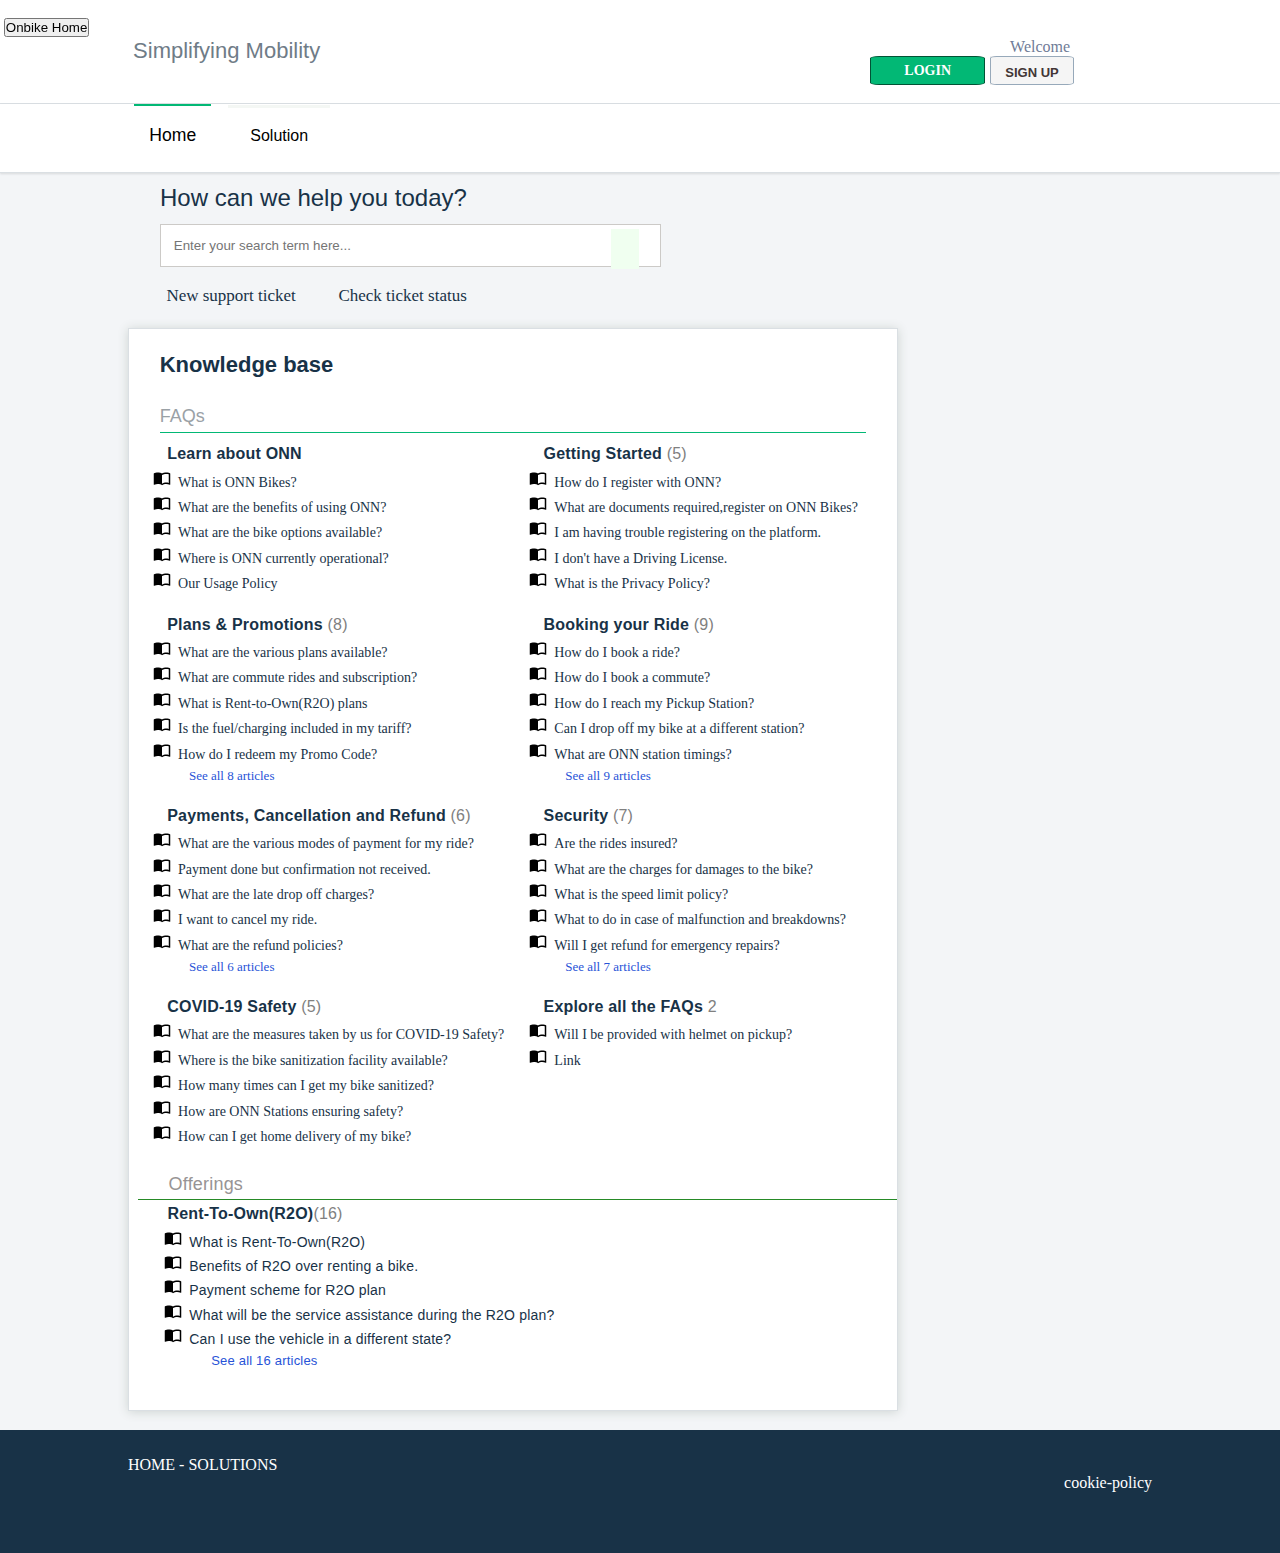
<file: FAQ/index.html>
<!DOCTYPE html>
<html lang="en">
<head>
    <meta charset="UTF-8">
    <meta http-equiv="X-UA-Compatible" content="IE=edge">
    <meta name="viewport" content="width=device-width, initial-scale=1.0">
    <title>Support : Simplifying Mobility</title>
	<link rel="stylesheet" href="https://use.fontawesome.com/releases/v5.15.3/css/all.css" integrity="sha384-SZXxX4whJ79/gErwcOYf+zWLeJdY/qpuqC4cAa9rOGUstPomtqpuNWT9wdPEn2fk" crossorigin="anonymous">
    
	<link rel="stylesheet" href="style.css">

</head>
<body>
    


    <div id="main">       <!-- main body start -->
           

            <div id="top">             <!-- heaqding  -->
                <div id="topbox1">                      
                    <p>Simplifying Mobility</p> 
                </div>


                <div id="topbox2">         <!-- heaDING Box2 -->
                   
                    <p id="abc98">Welcome</p>
					
					<div id="juggad1">

						<div id="login-btn"> <p>LOGIN</p></div>
						<button id="dummy"></button>
						<div id="login-btn2"> <p>SIGN UP</p></div>

					</div>
					
                   

                </div>

				
            </div>

			


			

			 <div id="voldermart">
				<button id="abc1">Home</button>
				<button id="abc2">Solution</button>
			</div>

            <div id="top2">      <!-- 2nd head part -->
                
                    <div id="onetop2">
                        <p>How can we help you today?</p>
                    </div>

                    <div id="2top2">
                        	
		                <input placeholder="Enter your search term here..." type="text"data-max-matches="10" ><i id="search" class="fas fa-search"></i>

                    </div>


                    <div id="3top2">

							<i id="nnd_line_1st" class="fas fa-plus-square"></i>
                            <a href="./addTicket.html" class="rnd" title="New support ticket">
                               New support ticket 
                            </a>
                      
							<i id="nnd_line_2nd" class="fas fa-share-alt-square"></i>
                            <a href="./showticket.html" class="rnd" title="Check ticket status">
                               Check ticket status
                            </a>
                      

                    </div>

            </div>
			<div id="power-off">
					<button id="power-off132254"> <i class="fas fa-arrow-circle-left"></i>Onbike Home</button>
				</div>

            <div id="stem">    <!-- 3  stem after 2nd top  -->

				
              
                <div id="stem-top">  
        
                    <div>
                        <h2 id="heading-k">Knowledge base</h2>
                    </div>

                    <div>
                        <h3 id="heading-k2" class="heading">FAQs</h3>

                    </div>

                    <div id="stem-box">    <!-- BIG-lists -->

                        <div id="stem-box-1">     <!-- BIG-lists-1-->
   
						<div>
							<a href="" class="sub-head" title="Learn about ONN " > <p >Learn about ONN</p></a>
						</div>

						<ul>
                            <li>
				                <div>
					                <a href="./solution.html" id="q1">What is ONN Bikes?</a>
				                </div>
			                </li>

			                <li>
				                <div>
					                <a href="./solution.html" id="q2">What are the benefits of using ONN?</a>
				                </div>
			                </li>

			                <li>
				                <div>
					                <a href="./solution.html" id="q3">What are the bike options available?</a>
				                </div>
			                </li>

			                <li>
				                <div>
					                <a href="./solution.html" id="q4">Where is ONN currently operational?</a>
				                </div>
			                </li>

			                <li>
				                <div>
					                <a href="./solution.html" id="q5">Our Usage Policy</a>
				                </div>
			                </li>
                        </ul>

                        </div>


                        <div id="stem-box-2">     <!-- BIG-lists-2-->
                        

						<div>
							<a href="" class="sub-head"  title="Getting Started "> Getting Started <span>(5)</span></a>
						</div>

						<ul>
                            <li>
				                <div>
					                <a href="./solution.html"  id="q6">How do I register with ONN?</a>
				                </div>
			                </li>

			                <li>
				                <div>
					                <a href="./solution.html"  id="q7" >What are documents required,register on ONN Bikes?</a>
				                </div>
			                </li>

			                <li>
				                <div>
					                <a href="./solution.html" id="q8" >I am having trouble registering on the platform.</a>
				                </div>
			                </li>

			                <li>
				                <div>
					                <a href="./solution.html" id="q9">I don&#x27;t have a Driving License.</a>
				                </div>
			                </li>

			                <li>
				                <div>
					                <a href="./solution.html"  id="q10">What is the Privacy Policy?</a>
				                </div>
			                </li>
                        </ul>
					

                        </div>


                        <div id="stem-box-3">   <!-- BIG-lists-3-->
                            
                            <div>
							    <a href="" class="sub-head"  title="Plans &amp; Promotions"> Plans &amp; Promotions <span>(8)</span></a>
						    </div>

						    <ul>
                                <li>
				                    <div>
					                    <a href="./solution.html" id="q11" >What are the various plans available?</a>
				                    </div>
			                    </li>

			                    <li>
				                    <div>
					                    <a href="./solution.html" id="q12">What are commute rides and subscription?</a>
				                    </div>
			                    </li>

			                    <li>
				                    <div>
					                    <a href="./solution.html" id="q13">What is Rent-to-Own(R2O) plans</a>
				                    </div>
			                    </li>

			                    <li>
				                    <div>
					                    <a href="./solution.html" id="q14">Is the fuel/charging included in my tariff?</a>
				                    </div>
			                    </li>

			                    <li>
				                    <div>
					                    <a href="./solution.html" id="q15">How do I redeem my Promo Code?</a>
				                    </div>
			                    </li>

                            </ul>
                            <a href="" class="extra-feat">See all 8 articles</a>
					

                        </div>


                        <div id="stem-box-4">         <!--  ............... BIG-lists-4-->


						<div>
							<a href="" class="sub-head"  title="Booking your Ride"> Booking your Ride <span>(9)</span></a>
						</div>

						<ul>
                            <li>
				                <div>
					                <a href="./solution.html"  id="q16">How do I book a ride?</a>
				                </div>
			                </li>

			                <li>
				                <div>
					                <a href="./solution.html" id="q17" >How do I book a commute?</a>
				                </div>
			                </li>

			                <li>
				                <div>
					                <a href="./solution.html" id="q18">How do I reach my Pickup Station?</a>
				                </div>
			                </li>

			                <li>
				                <div>
					                <a href="./solution.html" id="q19">Can I drop off my bike at a different station?</a>
				                </div>
			                </li>

			                <li>
				                <div>
					                <a href="./solution.html" id="q20">What are ONN station timings?</a>
				                </div>
			                </li>

                        </ul>
                        
                        <a href="" class="extra-feat">See all 9 articles</a> 


                        </div>

                    
                        <div id="stem-box-5">    <!--  ............... BIG-lists-5-->

						<div>
							<a href="" class="sub-head" title="Payments, Cancellation and Refund"> Payments, Cancellation and Refund <span >(6)</span></a>
						</div>

						<ul>
                            <li>
				                <div>
					                <a href="./solution.html" id="q21">What are the various modes of payment for my ride?</a>
				                </div>
			                </li>

			                <li>
				                <div>
					                <a href="./solution.html" id="q22">Payment done but confirmation not received.</a>
				                </div>
			                </li>

			                <li>
				                <div>
					                <a href="./solution.html" id="q23">What are the late drop off charges?</a>
				                </div>
			                </li>

			                <li>
				                <div>
					                <a href="./solution.html" id="q24">I want to cancel my ride.</a>
				                </div>
			                </li>

			                <li>
				                <div>
					                <a href="./solution.html" id="q25">What are the refund policies?</a>
				                </div>
			                </li>
                        </ul>
                        <a href="" class="extra-feat">See all 6 articles</a>


                        </div>


                        <div id="stem-box-6">     <!--  ............... BIG-lists-6-->

                          <div>
							<a href="" class="sub-head" title="Security"> Security <span>(7)</span></a>
						  </div>

						<ul>
                            <li>
				                <div>
					                <a href="./solution.html" id="q26">Are the rides insured?</a>
				                </div>
			                </li>

			                <li>
				                <div>
					                <a href="./solution.html" id="q27">What are the charges for damages to the bike?</a>
				                </div>
			                </li>

			                <li>
				                <div>
					                <a href="./solution.html" id="q28">What is the speed limit policy?</a>
				                </div>
			                </li>

			                <li>
				                <div>
					                <a href="./solution.html" id="q29">What to do in case of malfunction and breakdowns?</a>
				                </div>
			                </li>

			                <li>
				                <div>
					                <a href="./solution.html" id="q30">Will I get refund for emergency repairs?</a>
				                </div>
			                </li>
                            
                        </ul>

                        <a href="" class="extra-feat">See all 7 articles</a>
					
                        </div>


                        <div id="stem-box-7">      <!--  ............... BIG-lists-7-->


						<div>
							<a href="" class="sub-head" title="COVID-19 Safety"> COVID-19 Safety <span>(5)</span></a>
						</div>

						<ul>

                            <li>
				                <div>
					                <a href="./solution.html" id="q31">What are the measures taken by us for COVID-19 Safety?</a>
				                </div>
			                </li>

			                <li>
				                <div>
					                <a href="./solution.html" id="q32">Where is the bike sanitization facility available?</a>
				                </div>
			                </li>

			                <li>
				                <div>
					                <a href="./solution.html"id="q33">How many times can I get my bike sanitized?</a>
				                </div>
			                </li>

			                <li>
				                <div>
					                <a href="./solution.html" id="q34">How are ONN Stations ensuring safety?</a>
				                </div>
			                </li>

			                <li>
				                <div>
					                <a href="./solution.html" id="q35">How can I get home delivery of my bike?</a>
				                </div>
			                </li>

                        </ul>

                        </div>


                        <div id="stem-box-8">   <!--  ............... BIG-lists-8-->

						<div>
							<a href="" class="sub-head" title="Explore all the FAQs"> Explore all the FAQs <span>2</span></a>
						</div>

						<ul>

                            <li>
				                <div>
					                <a href="./solution.html" id="q36">Will I be provided with helmet on pickup?</a>
				                </div>
			                </li>

			                <li>
				                <div>
					                <a href="./solution.html" id="q37" >Link</a>
				                </div>
			                </li>
                    </ul>
					

                        </div>

                            <!--.............end of 8_blocks.................-->
                    </div>

                </div>

                <div id="stem-bottom">    

                    <h3 id="heading-k22" ><a href="" id="heading-k223">Offerings</a></h3>

                    <div>

                     
						<div>
							<a href="" class="sub-head" id="lct" title="Rent-To-Own(R2O)">Rent-To-Own(R2O)<span >(16)</span></a>
						</div>

						<ul>
                            <li>
				                <div>
					                <a href="./solution.html" id="q38">What is Rent-To-Own(R2O)</a>
				                </div>
			                </li>

			                <li>
				                <div>
					                <a href="./solution.html" id="q39">Benefits of R2O over renting a bike.</a>
				                </div>
			                </li>

			                <li>
				                <div>
					                <a href="./solution.html" id="q40">Payment scheme for R2O plan</a>
				                </div>
			                </li>

			                <li>
				                <div>
					                <a href="./solution.html" id="q41">What will be the service assistance during the R2O plan?</a>
				                </div>
			                </li>

			                <li>
				                <div>
					                <a href="./solution.html" id="q42">Can I use the vehicle in a different state?</a>
				                </div>
			                </li>

                        </ul>
                        <a href="" class="extra-feat">See all 16 articles</a>
				

                    </div>


                </div>

            </div>



            <div id="root">   
                
                
                <p>HOME - SOLUTIONS</p>
				
				

				<div id="overlay" onclick="off()">
  							<div id="text">
								  <div id="white-board">
<pre>	
<h2>Why we love Cookies</h2>
<hr>
<p>
   We use cookies to try and give you a better experience in 
   Freshdesk.</p>
<p>
   You can learn more about what kind of cookies we use, why, 
   and how from our Privacy Policy. If you hate cookies, or are 
   just on a diet, you can disable them altogether too. Just note 
   that the Freshdesk service is pretty big on some cookies (we love 
   the choco-chip ones), and some portions of Freshdesk may not work properly 
   if you disable cookies.
</p> 
<p>
   We’ll also assume you agree to the way we use cookies and are ok with it 
   as described in our Privacy Policy, unless you choose to disable them 
   altogether through your browser.
</p></pre>
								  </div>
							  </div>
				</div>

				<div>
  					<p id="end" onclick="on()">cookie-policy</p>
				</div>
				
                
            </div>


            <!-- main body end -->
    </div>




</body>
</html>




<script src="app.js"></script>
</file>
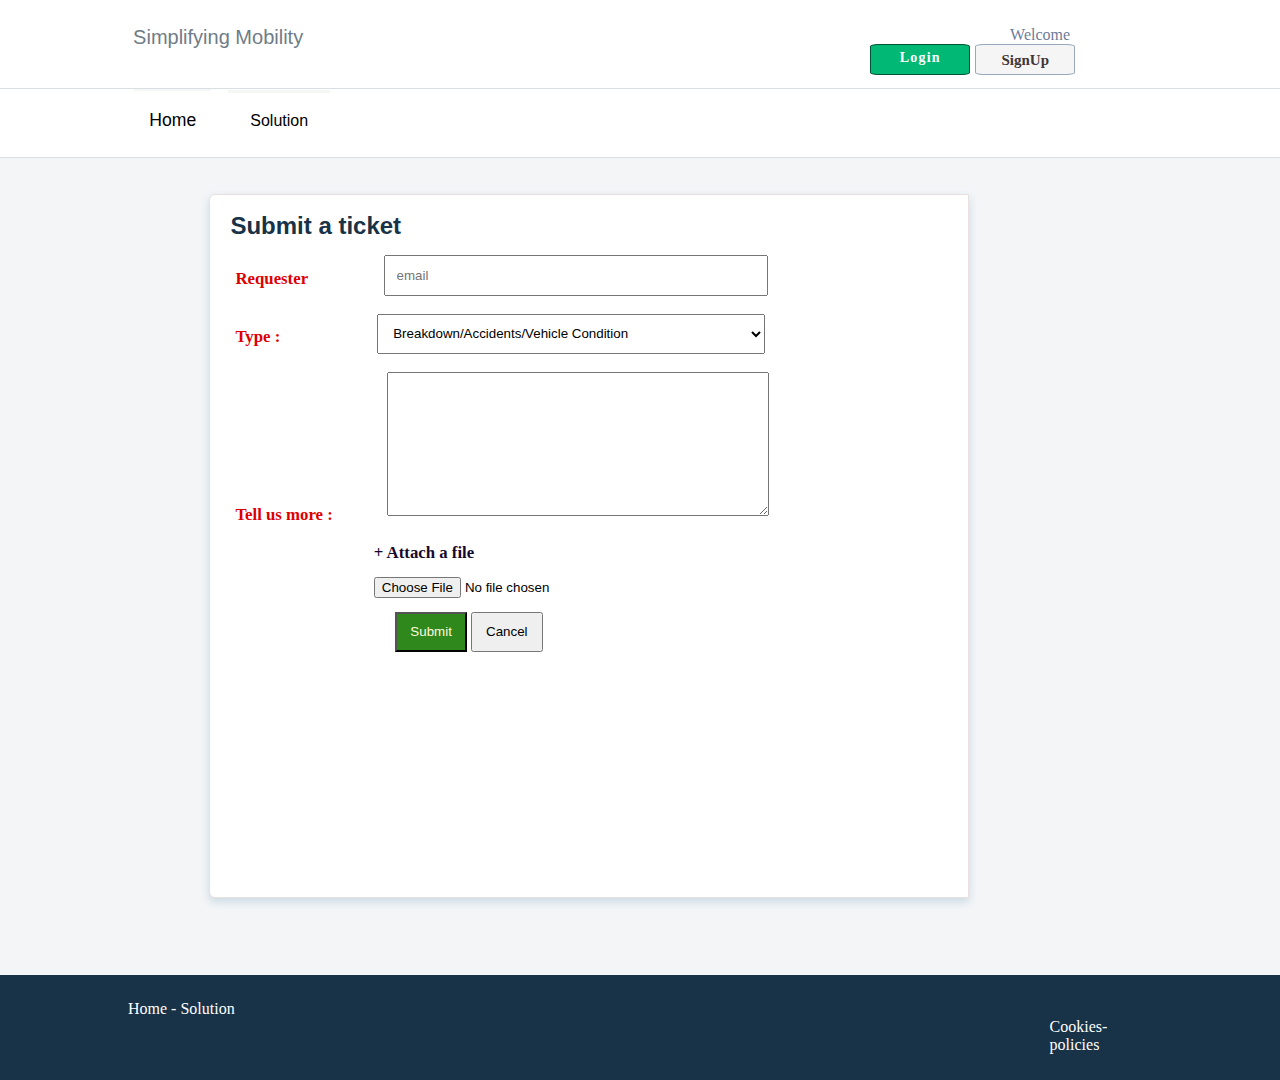
<file: FAQ/addTicket.html>
<!DOCTYPE html>
<html lang="en">
<head>
    <meta charset="UTF-8">
    <meta http-equiv="X-UA-Compatible" content="IE=edge">
    <meta name="viewport" content="width=device-width, initial-scale=1.0">
    <title>Solution</title>
	<link rel="stylesheet" href="https://use.fontawesome.com/releases/v5.15.3/css/all.css" integrity="sha384-SZXxX4whJ79/gErwcOYf+zWLeJdY/qpuqC4cAa9rOGUstPomtqpuNWT9wdPEn2fk" crossorigin="anonymous">
    
    <style>
/* css*/

* {
    margin: 0%;
    padding: 0%;
}



body {
    overflow-x: hidden;
    background-color: rgb(243, 245, 247);
}

#main {
    /*        <!-- main body start  */
    width: 100vw;
    height: 120vh;
    margin: 0%;
    background-color: rgb(243, 245, 247);
    padding: 0%;
    display: flex;
    flex-direction: column;
}

    #top
    {
    width: 100%;

    padding-bottom: 1%;
    padding-top: 2%;
    background-color: white;
    color: rgb(111, 124, 151);


    display: flex;
    flex-flow: row wrap;
    border-bottom: 1px solid #DADFE3;
}





#topbox1 {
    width: 53%;
    margin-left: 6%;
    margin-right: 12%;
    font-family: Poppins, Helvetica, sans-serif;
    color: rgb(111, 124, 135);
    color: #6f7c87;
    font-size: 20px;
    margin-bottom: 2%;
    font-weight: lighter;
    width: 40% !important;
}

#topbox1>p {
    width: 100% !important;
    margin-left: 11%;
}

#topbox2 {
    width: 40%;
    
    margin-left: -14%;
    height: 100%;
    display: flex;
    flex-direction: column;
}

#abc98 {
    text-align: end;
    padding: 0%;
    padding-right: 1%;

}

a {
    font-size: 14px;
    color: #183247;
    line-height: 1.6;
    font-weight: normal;
    text-decoration: none;
}

#voldermart {
    clear: both;
    height: 7%;
    background-color: white;

    border-bottom: 1px solid #DADFE3;
}


#abc1 {
    background-color: white;
    width: 6%;
    margin-left: 10.5%;
    margin-bottom: 2%;
    padding-top: 1.5%;
    font-size: 110%;
    border: 0px;
    border-top: 2px solid rgb(244, 248, 244);
}

#abc1:hover {
    border-top: 2px solid green;
}

#abc2 {
    background-color: white;
    width: 8%;
    margin-left: 1%;
    padding-top: 1.5%;
    font-size: 100%;
    border: 0px;
    border-top: 3px solid rgb(244, 247, 244);
}

#abc2:hover {
    border-top: 2px solid green;
}



input:focus
{
    box-shadow: 0px 1px 10px rgb(44, 158, 116);
    outline: 1px transparent;
    
}



#displayscreen
{
    width: 100%;
    height: 120%;

}
#dismain
{
    width: 80%;
    height: 90%;
    margin: 2% auto;
  

    display: flex;
    flex-direction: row;

}

#questionanswer
{
    width: 70%;
    height: 90%;
    margin: 1% auto;
   background-color: #fff;
   border: 1px solid rgb(233, 224, 224);
       border-radius: 6px;
    border-bottom-right-radius: 0;
    border-top-right-radius: 0;
    padding: 2%;
    box-shadow: 0 4px 8px 0 rgba(44, 114, 157, 0.2);
}
#first
{
    font-family: Source Sans Pro,Helvetica,Arial,sans-serif;
    font-size: 24px;
    line-height: 21.875px;
    font-weight: 700;
    color: #183247;
}
#secound
{
    content: "*";
    color: #d00;
    font-size: 16.8px;
    font-weight: bold;
    position: relative;
    top: 4px;
    margin-left: 5px;
}
#third
{
    content: "*";
    color: #d00;
    font-size: 16.8px;
    font-weight: bold;
    position: relative;
    top: 4px;
    margin-left: 5px;
}
#email
{
    margin-left: 10%;
    width: 50%;
    height: 80% !important;
    padding: 1.5%;
}
#helpdesk_ticket_ticket_type
{

    margin-left: 13%;
    width: 54%;
    height: 80% !important;
    padding: 1.5%;

}
#forth
{
    content: "*";
    color: #d00;
    font-size: 16.8px;
    font-weight: bold;
    position: relative;
    top: 4px;
    margin-left: 5px;
}
#textarea
{
    margin-left: 7%;
    width: 50%;
    height: 80% !important;
    padding: 1.5%;
}
.add_attachment
{
    content: "*";
    color: rgb(23, 8, 48);
    
    font-size: 16.8px;
    font-weight: bold;
    position: relative;
    top: 4px;
    margin-left: 20%;
}
#file
{
    margin-left: 20%;
}
#fifth
{
    margin: 2%;
     margin-left: 20%;
}
#quest
{
    width: 10%;
    height: 99%;
}
#btn2
{
    margin-left: 23%;
    width: 10%;
    height: 6%;
    background-color: rgb(46, 136, 28);
    color: cornsilk;
}
#btn3
{
    
    width: 10%;
    height: 6%;
}
#root {

    height: 8vh;
    background-color: #183247;
    padding: 2% 10%;
    border: 0;
    color: #fff;
}



#nnd_line_1st {
    margin-left: 0.5%;
}

#login-btn {
    margin-left: 60%;
    margin-right: 1%;
    color: white;
    width: 20%;
    padding: 1%;
    background-color: rgb(2, 184, 117);
    border: solid 1px #015335;
    letter-spacing: 1.2px;
    text-align: center;
    font-size: 14px;
    font-weight: 600;
    border-radius: 8%;
}

#login-btn:hover {
    background-color: rgb(44, 158, 116);
}

#login-btn2:hover {
    background-color: rgb(192, 190, 190);
}

#login-btn2 {
    width: 20%;
    font-weight: 600;
    font-size: 12px;
    padding: 1%;
    padding-top: 1.5%;
    text-align: center;
    font-size: 15px;
    background-color: whitesmoke;
    color: rgb(66, 54, 54);
    border: solid 1px #97a9ba;
    border-radius: 8%;
}

#juggad1 {
    width: 100%;

    display: grid;
    display: flex;
    flex-direction: row;

}

   /* //overlayEffect */

        #overlay {
            position: fixed;
            display: none;
            width: 100%;
            height: 100%;
            top: 0;
            left: 0;
            right: 0;
            bottom: 0;
            background-color: rgba(0, 0, 0, 0.5);
            z-index: 2;
            cursor: pointer;
        }

        #text {
            position: absolute;
            top: 50%;
            left: 50%;
            
            font-size: 12px;
            color: rgb(7, 0, 37);
            transform: translate(-50%, -50%);
            -ms-transform: translate(-50%, -50%);
        }


        #white-board
        {
            background-color:white;
            padding: 1%;
        }

#root {

    height: 8vh;
    background-color: #183247;
    padding: 2% 10%;
    border: 0;
    color: #fff;

    display: flex;
    flex-flow: row wrap;
}

#cookies
{
    color: #fff;
    margin-left: 90%;
}




/* 
bvgdmkl/v c */



/*************************************************/
#overlay1 {
            position: fixed;
            display: none;
            width: 100%;
            height: 100%;
            top: 0;
            left: 0;
            right: 0;
            bottom: 0;
            background-color: rgba(0, 0, 0, 0.5);
            z-index: 2;
            cursor: pointer;
        }

        #text1 {
            position: absolute;
            top: 50%;
            left: 50%;
            
            font-size: 12px;
            color: rgb(7, 0, 37);
            transform: translate(-50%, -50%);
            -ms-transform: translate(-50%, -50%);
        }
        #white-board1
        {
            background-color:white;
            padding: 1%;
        }

        #popup
        {
            width: 40vw;
            height: 20vh;
           border: 3px solid rgba(36, 155, 36, 0.775);

        }
        #popup > h1
        {
            font-size: 21px;
            font-family: 'Lucida Sans', 'Lucida Sans Regular', 'Lucida Grande', 'Lucida Sans Unicode', Geneva, Verdana, sans-serif;
            text-align: center;
            padding-top: 1%;
            color: rgb(83, 77, 77);
        }
        #popup > p
        {
            font-size: 18px;
            font-family: 'Lucida Sans', 'Lucida Sans Regular', 'Lucida Grande', 'Lucida Sans Unicode', Geneva, Verdana, sans-serif;
            text-align: center;
            padding-top: 3%;
            color: rgb(40, 176, 160);
        }
        #popup > button
        {
            width: 35%;
            margin-top: 3%;
            height: 30%;
            margin-left: 32%;
            font-size: 20px;
            color: white;
            border: transparent;
            background-color:  rgba(36, 155, 36, 0.775);
            box-shadow: 0 4px 8px 0 rgba(44, 114, 157, 0.2);
        }
/*************************************************/





/* 
bvgdmkl/v c */
    </style>
	

</head>
<body>
    


    <div id="main">       <!-- main body start -->
           

            <div id="top">             <!-- heaqding  -->
                <div id="topbox1">                      
                    <p>Simplifying Mobility</p> 
                </div>

				

                <div id="topbox2">         <!-- heaDING Box2 -->
                   
                    <p id="abc98">Welcome</p>
					
					<div id="juggad1">

						<div id="login-btn"> <p>Login</p></div>
						<div id="login-btn2"> <p>SignUp</p></div>

					</div>

                </div>

				
            </div>
			

			 <div id="voldermart">
				<button id="abc1">Home</button>
				<button id="abc2">Solution</button>
			</div>




            


             <div id="displayscreen">

                <div id="dismain">

                    <div id="questionanswer">
<!-- ............................................................................................................................ -->
                        
                       

                            <form id="addticketForm">
                             <p id="first">Submit a ticket</p> <br>
                        <label for="email" id="secound">Requester</label>
                        <input type="email" id="email" name="email" placeholder="email"> <br> <br>
                       
                        <label for="helpdesk_ticket_ticket_type" id="third">Type :</label>
                         <select id="helpdesk_ticket_ticket_type">

                            <option value="Breakdown/Accidents/Vehicle Condition">Breakdown/Accidents/Vehicle Condition</option>
                            <option value="Bookings" >Bookings</option>
                            <option value="Payments" >Payments</option>
                            <option value="Refund" >Refund</option>
                            <option value="Extensions">Extensions</option>
                            <option value="ONN Station">ONN Station</option>
                            <option value="Enquiries" >Enquiries</option>
                            <option value="Cancellation">Cancellation</option></select> <br> <br>
                            
                            <label for="textarea" id="forth">Tell us more :</label>
                            <textarea cols="40" id="textarea"rows="8"></textarea> <br> <br>
                           
                            <div class="add_attachment"><span>+</span> Attach a file</div> <br>
                            <input type="file" id="file" >


                            <form method="post" >
                                <div class="g-recaptcha" id="fifth" data-sitekey="somuuu"></div>
                            </form>
                                        <!-- googleapi for captcha here -->
                            <script src='https://www.google.com/recaptcha/api.js'></script>  

                       
                        </form>
                        


                                <button id="btn2" onclick="haegala()">Submit</button>
                                <button id="btn3">Cancel</button>
                           

<!-- ............................................................................................................................ -->
                    </div>

                    <div id="quest">




                    </div>

                </div>


             </div>





             <div id="root">   
                
                
               <div>
                   <p>Home - Solution</p> 
               </div>


               <!-- fgchu -->
               <div id="overlay" onclick="off()">
  							<div id="text">
								  <div id="white-board">
<pre>	
<h2>Why we love Cookies</h2>
<hr>
<p>
   We use cookies to try and give you a better experience in 
   Freshdesk.</p>
<p>
   You can learn more about what kind of cookies we use, why, 
   and how from our Privacy Policy. If you hate cookies, or are 
   just on a diet, you can disable them altogether too. Just note 
   that the Freshdesk service is pretty big on some cookies (we love 
   the choco-chip ones), and some portions of Freshdesk may not work properly 
   if you disable cookies.
</p> 
<p>
   We’ll also assume you agree to the way we use cookies and are ok with it 
   as described in our Privacy Policy, unless you choose to disable them 
   altogether through your browser.
</p></pre>
								  </div>
							  </div>
				</div>
                    <!-- fvhibj -->
               <div id="cookies">
                    <p id="end" onclick="on()">Cookies-policies</p>   
               </div>
                
            </div>


            <!-- main body end -->
    </div>

<!-------------------------------------- -->

 <div id="overlay1" onclick="off1()">
    <div id="text1">
         <div id="white-board1">
            

            <div id="popup">
                <h1>Your Input/problem/ticket is collected</h1>
                    <p>your data is save with us</p>
            <button id="mainhome">Go to main page</button>
            </div>
           

         </div>
    </div>
</div>


<!-------------------------------------------------->
</body>
</html>



<script>

var home=document.getElementById("abc1");
home.addEventListener("click",test1);
function test1()
{
    window.location.href="./index.html";
}


var btn1 = document.getElementById("login-btn");
btn1.addEventListener("click",log);
function log()
{
    window.location.href="./login.html"
}
var btn2 = document.getElementById("login-btn2");
btn2.addEventListener("click",log2);
function log2()
{
    window.location.href="./signup.html"
}


///////////////////////////////////////////////////

    //overlayEffect

function on() {
  document.getElementById("overlay").style.display = "block";
}

function off() {
  document.getElementById("overlay").style.display = "none";
}


//////////////////////////////////////////////////////

function haegala() {
  document.getElementById("overlay1").style.display = "block";
}


function off1() {
  document.getElementById("overlay1").style.display = "none";
}

var mainhome1=document.getElementById("mainhome");
mainhome1.addEventListener("click",mainhome23);

function mainhome23()
{
    window.location.href="./index.html";
}

</script>
</file>
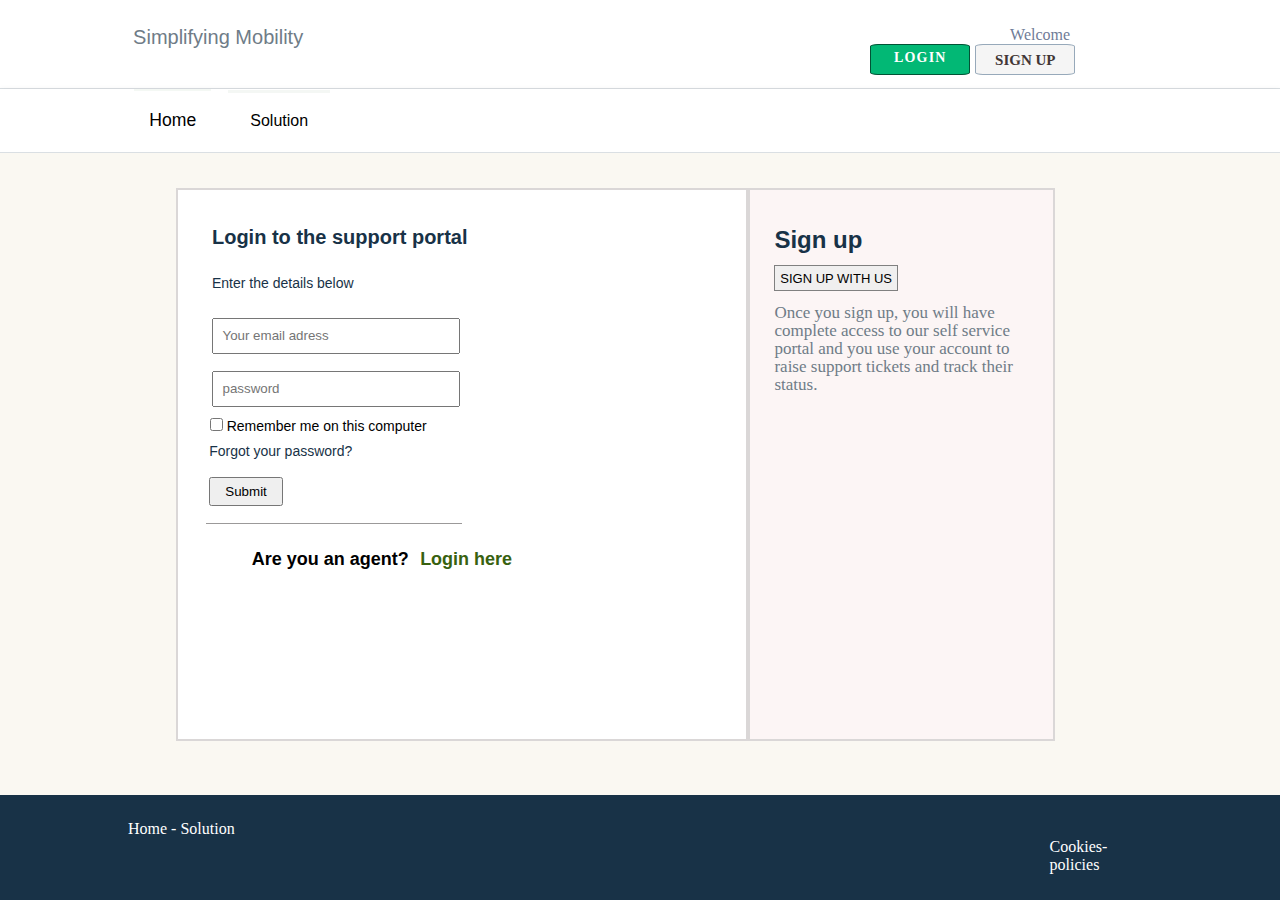
<file: FAQ/login.html>
<!DOCTYPE html>
<html lang="en">
<head>
    <meta charset="UTF-8">
    <meta http-equiv="X-UA-Compatible" content="IE=edge">
    <meta name="viewport" content="width=device-width, initial-scale=1.0">
    <title>Solution</title>
	<link rel="stylesheet" href="https://use.fontawesome.com/releases/v5.15.3/css/all.css" integrity="sha384-SZXxX4whJ79/gErwcOYf+zWLeJdY/qpuqC4cAa9rOGUstPomtqpuNWT9wdPEn2fk" crossorigin="anonymous">
    <link rel="stylesheet" href="https://cdnjs.cloudflare.com/ajax/libs/font-awesome/4.7.0/css/font-awesome.min.css">
    <style>
/* css*/

* {
    margin: 0%;
    padding: 0%;
}



body {
    overflow-x: hidden;
    background-color: rgb(243, 245, 247);
}

#main {
    /*        <!-- main body start  */
    width: 100vw;
        height: 100vh;
    margin: 0%;
    background-color: rgb(243, 245, 247);
    padding: 0%;
    display: flex;
    flex-direction: column;
}

    #top
    {
    width: 100%;

    padding-bottom: 1%;
    padding-top: 2%;
    background-color: white;
    color: rgb(111, 124, 151);


    display: flex;
    flex-flow: row wrap;
    border-bottom: 1px solid #DADFE3;
}





#topbox1 {
    width: 53%;
    margin-left: 6%;
    margin-right: 12%;
    font-family: Poppins, Helvetica, sans-serif;
    color: rgb(111, 124, 135);
    color: #6f7c87;
    font-size: 20px;
    margin-bottom: 2%;
    font-weight: lighter;
    width: 40% !important;
}

#topbox1>p {
    width: 100% !important;
    margin-left: 11%;
}

#topbox2 {
    width: 40%;
    
    margin-left: -14%;
    height: 100%;
    display: flex;
    flex-direction: column;
}

#abc98 {
    text-align: end;
    padding: 0%;
    padding-right: 1%;

}

a {
    font-size: 14px;
    color: #183247;
    line-height: 1.6;
    font-weight: normal;
    text-decoration: none;
}

#voldermart {
    clear: both;
    height: 7%;
    background-color: white;
    box-shadow: 0 4px 8px 0 rgba(0, 0, 0, 0.2);
    border-bottom: 1px solid #DADFE3;
}


#abc1 {
    background-color: white;
    width: 6%;
    margin-left: 10.5%;
    margin-bottom: 2%;
    padding-top: 1.5%;
    font-size: 110%;
    border: 0px;
    border-top: 2px solid rgb(244, 248, 244);
}

#abc1:hover {
    border-top: 2px solid green;
}

#abc2 {
    background-color: white;
    width: 8%;
    margin-left: 1%;
    padding-top: 1.5%;
    font-size: 100%;
    border: 0px;
    border-top: 3px solid rgb(244, 247, 244);
}

#abc2:hover {
    border-top: 2px solid green;
}







#displayscreen
{
    width: 100%;
    height: 120%;
    background-color: rgb(250, 248, 242);
}
#dismain
{
    width: 74%;
    height: 90%;
    margin: 2% auto;
    

    display: flex;
    flex-direction: row wrap;

}

/* Medium devices (landscape tablets, 768px and up) */
@media only screen and (max-width: 768px) 
{
    #dismain
{
    width: 94%;
    height: 90%;
    margin: 2% auto;
  

    display: flex;
    flex-direction: column;

}
#questionanswer
{
    width: 95% !important;
    height: 75% !important;
    margin: 1%;
    margin-right: 0%;
    background-color: white;
    border: 2px solid rgb(218, 215, 215);
    box-shadow: 0px 1px 10px rgb(131, 165, 154);
}
#quest
{
    width: 95% !important;
    height: 75% !important;
    margin: 1%;
    margin-left: 0%;
    background-color: rgb(252, 245, 245);
    border: 2px solid rgb(218, 215, 215);
    box-shadow: 0px 1px 10px rgb(136, 176, 163);
}

} 







#questionanswer
{
    width: 60%;
    height: 95%;
    margin: 1%;
    margin-right: 0%;
    background-color: white;
    border: 2px solid rgb(218, 215, 215);
}
#headdd
{
    font-size: 20px;
    font-weight: 600;
    font-family: Poppins,Helvetica,sans-serif;
    line-height: 26px;
    color: #183247;
    text-rendering: optimizelegibility;
    padding: 6%;
    padding-bottom: 2%;
}
#headdd1
{
    font-family: Source Sans Pro,Helvetica,Arial,sans-serif;
    font-size: 14px;
    line-height: 21.875px;
    color: #183247;
    padding: 2%;
    padding-left: 6%;
}
#email
{
    margin: 2%;
    margin-left: 6%;
    width: 40%;
    padding: 1.5%;
}

#pass
{
     margin: 1%;
    margin-left: 6%;
    width: 40%;
    padding: 1.5%;
}
#remember
{
    margin-top: 1%;
    margin-left: 5.6%;
    font-size: 14px;
    font-weight: normal;
    line-height: 1.2;
    font-family: Source Sans Pro,Helvetica,Arial,sans-serif;
}
#remember1
{
    font-size: 14px;
    font-weight: normal;
    line-height: 1.2;
    font-family: Source Sans Pro,Helvetica,Arial,sans-serif;
}
#remember:checked
{
    margin-top: 1%;
    margin-left: 5.6%;

}
#forgot
{
    font-family: Source Sans Pro,Helvetica,Arial,sans-serif;
    font-size: 14px;
    line-height: 21.875px;
    color: #183247;
    margin: 2%;
    margin-left: 5.5%;
    margin-top: 1%;
    width: 40%;
   
}
#submit1
{
    margin-top: 0.5%;
    margin-left: 5.5%;
    width: 13%;
    padding: 0.9%;
}
#line
{
    width: 45%;
    height: 0.2%;
    background-color: rgb(155, 153, 153);
    margin: 3%;
    margin-left: 5%;
    
}
#agent
{
    display: flex;
    flex-direction: row;
    margin-bottom: 3%;
}
#agentimg
{
 width: 6%;                 /*  dummmy space */
height: 6%;
margin-left: 5%;
background-color: black;
}
.lgin
{
    font-family: Arial, "Helvetica Neue", Helvetica;
    font-weight: bold;
    font-size: 18px;
    line-height: 24px;
    margin-left: 2%;
    margin-top: 1%;
}
#ligin1
{
    color: rgb(56, 97, 15);
}
#quest
{
    width: 32%;
    height: 95%;
    margin: 1%;
    margin-left: 0%;
    background-color: rgb(252, 245, 245);
    border: 2px solid rgb(218, 215, 215);
}
#signupp
{
    font-size: 24px;
    line-height: 26px;
    font-weight: 700;
    font-family: Poppins,Helvetica,sans-serif;
    text-rendering: optimizelegibility;
    color: #183247;
    margin-top: 12%;
    margin-left: 8%;
}
#signupbtn
{
    margin-left: 8%;
    margin-top: 4%;
    padding: 1.6%;
    font-size: 13px;
    background-color: rgb(240, 239, 239);
    border: 0.2px solid grey;
}
#parasignup
{
    margin-left: 8%;
    margin-top: 4%;
    font-size: 17px;
    line-height: 18px;
    color: #6f7c87;
    width: 85%;
}
#btn2
{
    margin-left: 23%;
    width: 10%;
    height: 6%;
    background-color: rgb(46, 136, 28);
    color: cornsilk;
}
#btn3
{
    
    width: 10%;
    height: 6%;
}
#root {

    height: 8vh;
    background-color: #183247;
    padding: 2% 10%;
    border: 0;
    color: #fff;
}



#nnd_line_1st {
    margin-left: 0.5%;
}

#login-btn {
    margin-left: 60%;
    margin-right: 1%;
    color: white;
    width: 20%;
    padding: 1%;
    background-color: rgb(2, 184, 117);
    border: solid 1px #015335;
    letter-spacing: 1.2px;
    text-align: center;
    font-size: 14px;
    font-weight: 600;
    border-radius: 8%;
    /* display: none; */
}

#login-btn:hover {
    background-color: rgb(44, 158, 116);
    /* display: none; */
}

#login-btn2:hover {
    background-color: rgb(192, 190, 190);
    /* display: none; */
}

#login-btn2 {
    width: 20%;
    font-weight: 600;
    font-size: 12px;
    padding: 1%;
    padding-top: 1.5%;
    text-align: center;
    font-size: 15px;
    background-color: whitesmoke;
    color: rgb(66, 54, 54);
    border: solid 1px #97a9ba;
    border-radius: 8%;
    /* display: none; */
}

#juggad1 {
    width: 100%;

    display: grid;
    display: flex;
    flex-direction: row;

}


  /* //overlayEffect */

        #overlay {
            position: fixed;
            display: none;
            width: 100%;
            height: 100%;
            top: 0;
            left: 0;
            right: 0;
            bottom: 0;
            background-color: rgba(0, 0, 0, 0.5);
            z-index: 2;
            cursor: pointer;
        }

        #text {
            position: absolute;
            top: 50%;
            left: 50%;
            
            font-size: 12px;
            color: rgb(7, 0, 37);
            transform: translate(-50%, -50%);
            -ms-transform: translate(-50%, -50%);
        }


        #white-board
        {
            background-color:white;
            padding: 1%;
        }

#root {

    height: 8vh;
    background-color: #183247;
    padding: 2% 10%;
    border: 0;
    color: #fff;

    display: flex;
    flex-flow: row wrap;
}

#cookies
{
    color: #fff;
    margin-left: 90%;
}


/* 
bvgdmkl/v c */
    </style>
	

</head>
<body>
    


    <div id="main">       <!-- main body start -->
           

            <div id="top">             <!-- heaqding  -->
                <div id="topbox1">                      
                    <p>Simplifying Mobility</p> 
                </div>

				

                <div id="topbox2">         <!-- heaDING Box2 -->
                   
                    <p id="abc98">Welcome</p>
					
					<div id="juggad1">

						<div id="login-btn"> <p>LOGIN</p></div>
						<div id="login-btn2"> <p>SIGN UP</p></div>

					</div>

                </div>

				
            </div>
			

			 <div id="voldermart">
				<button id="abc1">Home</button>
				<button id="abc2">Solution</button>
			</div>







            


             <div id="displayscreen">

                <div id="dismain">

                    <div id="questionanswer">
<!-- ............................................................................................................................ -->
                        

                        <p id="headdd">Login to the support portal</p>

                        <form id="form">

                            <p id="headdd1">Enter the details below</p>

                            <input type="text" id="email" placeholder="Your email adress"> <br>
                            <input type="password" id="pass" placeholder="password"> <br>
                            <input id="remember" type="checkbox"> <span id="remember1">Remember me on this computer</span> <br>
                            <p href="" id="forgot">Forgot your password?</p>

                        </form>

                        <button id="submit1" >Submit</button>

                         <div id="line"> <!-- hr to be made  -->   </div> 
                       
                         <div id="agent">

                            <div id="agentimg"><!-- img --></div>   <p class="lgin">Are you an agent?</p>    <p id="ligin1" class="lgin">Login here</p>

                         </div>



<!-- ............................................................................................................................ -->
                    </div>

                    <div id="quest">

                        <p id="signupp">Sign up</p>
                        <button id="signupbtn">SIGN UP WITH US</button>
                        <p id="parasignup">
                        Once you sign up, you will have complete
                        access to our self service portal and you
                        use your account to raise support tickets
                        and track their status.
                        </p>

                    </div>

                </div>


             </div>





             <div id="root">   
                
                
               <div>
                   <p>Home - Solution</p> 
               </div>


               <!-- fgchu -->
               <div id="overlay" onclick="off()">
  							<div id="text">
								  <div id="white-board">
<pre>	
<h2>Why we love Cookies</h2>
<hr>
<p>
   We use cookies to try and give you a better experience in 
   Freshdesk.</p>
<p>
   You can learn more about what kind of cookies we use, why, 
   and how from our Privacy Policy. If you hate cookies, or are 
   just on a diet, you can disable them altogether too. Just note 
   that the Freshdesk service is pretty big on some cookies (we love 
   the choco-chip ones), and some portions of Freshdesk may not work properly 
   if you disable cookies.
</p> 
<p>
   We’ll also assume you agree to the way we use cookies and are ok with it 
   as described in our Privacy Policy, unless you choose to disable them 
   altogether through your browser.
</p></pre>
								  </div>
							  </div>
				</div>
                    <!-- fvhibj -->
               <div id="cookies">
                    <p id="end" onclick="on()">Cookies-policies</p>   
               </div>
                
            </div>

            <!-- main body end -->
    </div>




</body>
</html>



<script>

var home=document.getElementById("abc1");
home.addEventListener("click",test1);
function test1()
{
    window.location.href="./index.html";
}

var btn2=document.getElementById("signupbtn");
btn2.addEventListener("click",submitlogin);

function submitlogin()
{
    window.location.href="./signup.html";
}

var btn3=document.getElementById("submit1");
btn3.addEventListener("click",submit1);

function submit1()
{
    window.location.href="./index.html";
}

///////////////////////////////////////////////////

    //overlayEffect

function on() {
  document.getElementById("overlay").style.display = "block";
}

function off() {
  document.getElementById("overlay").style.display = "none";
}


//////////////////////////////////////////////////////


</script>
</file>
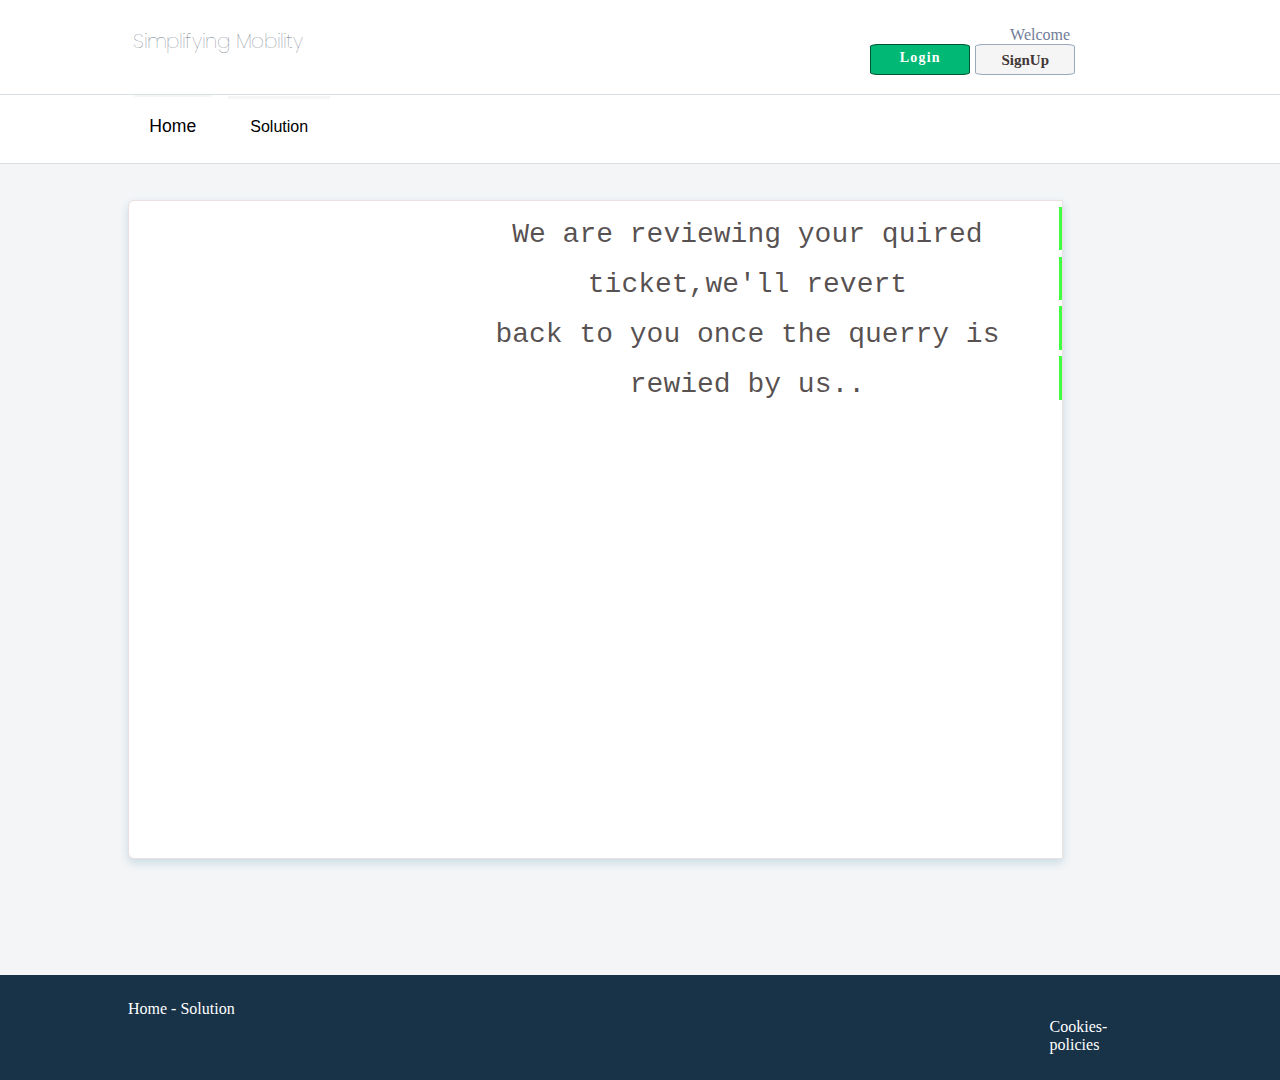
<file: FAQ/showticket.html>
<!DOCTYPE html>
<html lang="en">
<head>
    <meta charset="UTF-8">
    <meta http-equiv="X-UA-Compatible" content="IE=edge">
    <meta name="viewport" content="width=device-width, initial-scale=1.0">
    <title>Solution</title>
	<link rel="stylesheet" href="https://use.fontawesome.com/releases/v5.15.3/css/all.css" integrity="sha384-SZXxX4whJ79/gErwcOYf+zWLeJdY/qpuqC4cAa9rOGUstPomtqpuNWT9wdPEn2fk" crossorigin="anonymous">
    
    <style>
/* css*/
@import url('https://fonts.googleapis.com/css2?family=Poppins:wght@100;200;300;400;500;600;700;800;900&display=swap');

* {
    margin: 0%;
    padding: 0%;
}



body {
    overflow-x: hidden;
    background-color: rgb(243, 245, 247);
}

#main {
    /*        <!-- main body start  */
    width: 100vw;
    height: 120vh;
    margin: 0%;
    background-color: rgb(243, 245, 247);
    padding: 0%;
    display: flex;
    flex-direction: column;
}

    #top
    {
    width: 100%;

    padding-bottom: 1%;
    padding-top: 2%;
    background-color: white;
    color: rgb(111, 124, 151);


    display: flex;
    flex-flow: row wrap;
    border-bottom: 1px solid #DADFE3;
}





#topbox1 {
    width: 53%;
    margin-left: 6%;
    margin-right: 12%;
    font-family: Poppins, Helvetica, sans-serif;
    color: rgb(111, 124, 135);
    color: #6f7c87;
    font-size: 20px;
    margin-bottom: 2%;
    font-weight: lighter;
    width: 40% !important;
}

#topbox1>p {
    width: 100% !important;
    margin-left: 11%;;
}

#topbox2 {
    width: 40%;
    
    margin-left: -14%;
    height: 100%;
    display: flex;
    flex-direction: column;
}

#abc98 {
    text-align: end;
    padding: 0%;
    padding-right: 1%;

}

a {
    font-size: 14px;
    color: #183247;
    line-height: 1.6;
    font-weight: normal;
    text-decoration: none;
}

#voldermart {
    clear: both;
    height: 7%;
    background-color: white;

    border-bottom: 1px solid #DADFE3;
}


#abc1 {
    background-color: white;
    width: 6%;
    margin-left: 10.5%;
    margin-bottom: 2%;
    padding-top: 1.5%;
    font-size: 110%;
    border: 0px;
    border-top: 2px solid rgb(244, 248, 244);
}

#abc1:hover {
    border-top: 2px solid green;
}

#abc2 {
    background-color: white;
    width: 8%;
    margin-left: 1%;
    padding-top: 1.5%;
    font-size: 100%;
    border: 0px;
    border-top: 3px solid rgb(244, 247, 244);
}

#abc2:hover {
    border-top: 2px solid green;
}



input:focus
{
    box-shadow: 0px 1px 10px rgb(44, 158, 116);
    outline: 1px transparent;
    
}



#displayscreen
{
    width: 100%;
    height: 120%;

}
#dismain
{
    width: 80%;
    height: 90%;
    margin: 2% auto;
  

    display: flex;
    flex-direction: row;

}

#questionanswer
{
    width: 70%;
    height: 90%;
    margin: 1% auto;
   background-color: #fff;
   border: 1px solid rgb(233, 224, 224);
       border-radius: 6px;
    border-bottom-right-radius: 0;
    border-top-right-radius: 0;
    padding-left: 30%;
    
    box-shadow: 0 4px 8px 0 rgba(44, 114, 157, 0.2);
}
/***********************************/
@import url('https://fonts.googleapis.com/css?family=Source+Code+Pro');

#questionanswer > p:nth-child(1)
{
     margin-top: 25%;
}

#questionanswer > p:nth-child(n) {
  border-right: solid 3px rgba(0,255,0,.75);
  white-space: nowrap;
  overflow: hidden;    
  font-family: 'Source Code Pro', monospace;  
  font-size: 28px;
  padding-top:2%;
  color: rgba(12, 2, 2, 0.7);
}

/* Animation */
#questionanswer > p:nth-child(n) {
  animation: animated-text 4s steps(29,end) 1s 1 normal both,
             animated-cursor 600ms steps(29,end) infinite;
   text-align:center;          
    margin-top: 1%;
}

/* text animation */

@keyframes animated-text{
  from{width: 0;}
  to{width: 472px;}
}

/* cursor animations */

@keyframes animated-cursor{
  from{border-right-color: rgba(0,255,0,.75);}
  to{border-right-color: transparent;}
}

/******************************/
#first
{
    font-family: Source Sans Pro,Helvetica,Arial,sans-serif;
    font-size: 24px;
    line-height: 21.875px;
    font-weight: 700;
    color: #183247;
}
#secound
{
    content: "*";
    color: #d00;
    font-size: 16.8px;
    font-weight: bold;
    position: relative;
    top: 4px;
    margin-left: 5px;
}
#third
{
    content: "*";
    color: #d00;
    font-size: 16.8px;
    font-weight: bold;
    position: relative;
    top: 4px;
    margin-left: 5px;
}
#email
{
    margin-left: 10%;
    width: 50%;
    height: 80% !important;
    padding: 1.5%;
}
#helpdesk_ticket_ticket_type
{

    margin-left: 13%;
    width: 54%;
    height: 80% !important;
    padding: 1.5%;

}
#forth
{
    content: "*";
    color: #d00;
    font-size: 16.8px;
    font-weight: bold;
    position: relative;
    top: 4px;
    margin-left: 5px;
}
#textarea
{
    margin-left: 7%;
    width: 50%;
    height: 80% !important;
    padding: 1.5%;
}
.add_attachment
{
    content: "*";
    color: rgb(23, 8, 48);
    
    font-size: 16.8px;
    font-weight: bold;
    position: relative;
    top: 4px;
    margin-left: 20%;
}
#file
{
    margin-left: 20%;
}
#fifth
{
    margin: 2%;
     margin-left: 20%;
}
#quest
{
    width: 10%;
    height: 99%;
}
#btn2
{
    margin-left: 23%;
    width: 10%;
    height: 6%;
    background-color: rgb(46, 136, 28);
    color: cornsilk;
}
#btn3
{
    
    width: 10%;
    height: 6%;
}
#root {

    height: 8vh;
    background-color: #183247;
    padding: 2% 10%;
    border: 0;
    color: #fff;
}



#nnd_line_1st {
    margin-left: 0.5%;
}

#login-btn {
    margin-left: 60%;
    margin-right: 1%;
    color: white;
    width: 20%;
    padding: 1%;
    background-color: rgb(2, 184, 117);
    border: solid 1px #015335;
    letter-spacing: 1.2px;
    text-align: center;
    font-size: 14px;
    font-weight: 600;
    border-radius: 8%;
}

#login-btn:hover {
    background-color: rgb(44, 158, 116);
}

#login-btn2:hover {
    background-color: rgb(192, 190, 190);
}

#login-btn2 {
    width: 20%;
    font-weight: 600;
    font-size: 12px;
    padding: 1%;
    padding-top: 1.5%;
    text-align: center;
    font-size: 15px;
    background-color: whitesmoke;
    color: rgb(66, 54, 54);
    border: solid 1px #97a9ba;
    border-radius: 8%;
}

#juggad1 {
    width: 100%;

    display: grid;
    display: flex;
    flex-direction: row;

}

   /* //overlayEffect */

        #overlay {
            position: fixed;
            display: none;
            width: 100%;
            height: 100%;
            top: 0;
            left: 0;
            right: 0;
            bottom: 0;
            background-color: rgba(0, 0, 0, 0.5);
            z-index: 2;
            cursor: pointer;
        }

        #text {
            position: absolute;
            top: 50%;
            left: 50%;
            
            font-size: 12px;
            color: rgb(7, 0, 37);
            transform: translate(-50%, -50%);
            -ms-transform: translate(-50%, -50%);
        }


        #white-board
        {
            background-color:white;
            padding: 1%;
        }

#root {

    height: 8vh;
    background-color: #183247;
    padding: 2% 10%;
    border: 0;
    color: #fff;

    display: flex;
    flex-flow: row wrap;
}

#cookies
{
    color: #fff;
    margin-left: 90%;
}


/*  */












/* 
bvgdmkl/v c */
    </style>
	

</head>
<body>
    


    <div id="main">       <!-- main body start -->
           

            <div id="top">             <!-- heaqding  -->
                <div id="topbox1">                      
                    <p>Simplifying Mobility</p> 
                </div>

				

                <div id="topbox2">         <!-- heaDING Box2 -->
                   
                    <p id="abc98">Welcome</p>
					
					<div id="juggad1">

						<div id="login-btn"> <p>Login</p></div>
						<div id="login-btn2"> <p>SignUp</p></div>

					</div>

                </div>

				
            </div>
			

			 <div id="voldermart">
				<button id="abc1">Home</button>
				<button id="abc2">Solution</button>
			</div>




            


             <div id="displayscreen">

                <div id="dismain">

                    <div id="questionanswer">
<!-- ............................................................................................................................ -->
                        <p>We are reviewing your quired </p>
                        <p>ticket,we'll revert</p>
                        <p>back to you once the querry is </p>
                        <p>rewied by us..</p>

                       


<!-- ............................................................................................................................ -->
                    </div>

                    <div id="quest">




                    </div>

                </div>


             </div>





             <div id="root">   
                
                
               <div>
                   <p>Home - Solution</p> 
               </div>


               <!-- fgchu -->
               <div id="overlay" onclick="off()">
  							<div id="text">
								  <div id="white-board">
<pre>	
<h2>Why we love Cookies</h2>
<hr>
<p>
   We use cookies to try and give you a better experience in 
   Freshdesk.</p>
<p>
   You can learn more about what kind of cookies we use, why, 
   and how from our Privacy Policy. If you hate cookies, or are 
   just on a diet, you can disable them altogether too. Just note 
   that the Freshdesk service is pretty big on some cookies (we love 
   the choco-chip ones), and some portions of Freshdesk may not work properly 
   if you disable cookies.
</p> 
<p>
   We’ll also assume you agree to the way we use cookies and are ok with it 
   as described in our Privacy Policy, unless you choose to disable them 
   altogether through your browser.
</p>








</pre>



								  </div>
							  </div>
				</div>
                    <!-- fvhibj -->
               <div id="cookies">
                    <p id="end" onclick="on()">Cookies-policies</p>   
               </div>
                
            </div>


            <!-- main body end -->
    </div>




</body>
</html>



<script>

var home=document.getElementById("abc1");
home.addEventListener("click",test1);
function test1()
{
    window.location.href="\index.html";
}


var btn1 = document.getElementById("login-btn");
btn1.addEventListener("click",log);
function log()
{
    window.location.href="./login.html"
}
var btn2 = document.getElementById("login-btn2");
btn2.addEventListener("click",log2);
function log2()
{
    window.location.href="./signup.html"
}


///////////////////////////////////////////////////

    //overlayEffect

function on() {
  document.getElementById("overlay").style.display = "block";
}

function off() {
  document.getElementById("overlay").style.display = "none";
}


//////////////////////////////////////////////////////

    var questionanswer1=document.getElementById("questionanswer");
    // questionanswer1.innerHTML="We are reviewing your quired ticket,we'll revert back to you once the querry is rewied by us.";
    // questionanswer1.style.fontSize="35px";
    // questionanswer1.style.fontFamily="Source Sans Pro,Helvetica,Arial,sans-serif";
    // questionanswer1.style.color="green";
    // questionanswer1.style.textAlign="center";

</script>
</file>
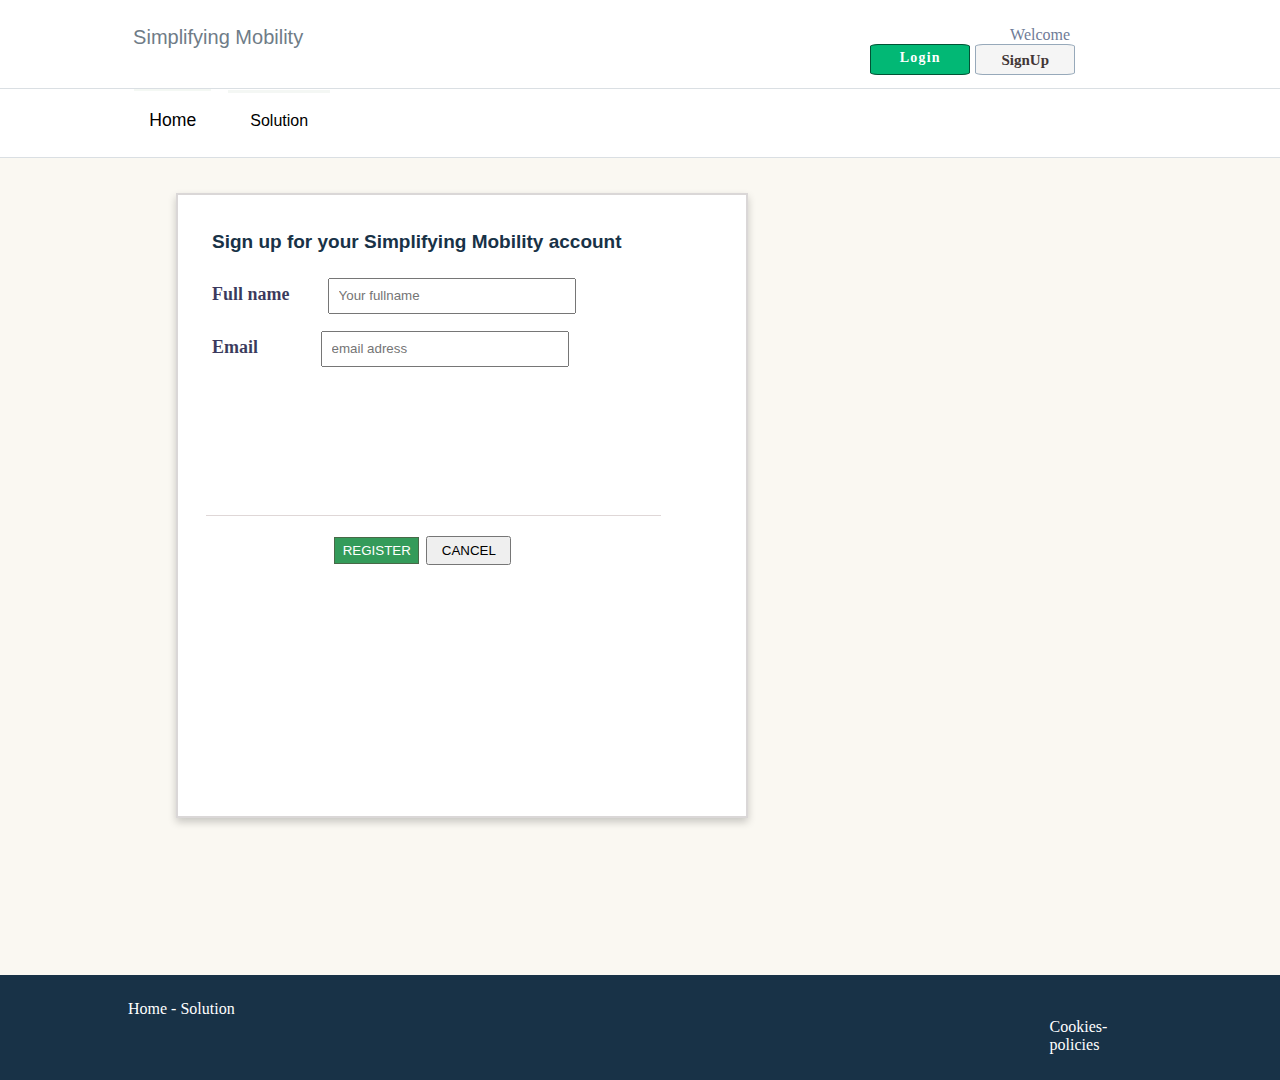
<file: FAQ/signup.html>
<!DOCTYPE html>
<html lang="en">
<head>
    <meta charset="UTF-8">
    <meta http-equiv="X-UA-Compatible" content="IE=edge">
    <meta name="viewport" content="width=device-width, initial-scale=1.0">
    <title>Solution</title>
	<link rel="stylesheet" href="https://use.fontawesome.com/releases/v5.15.3/css/all.css" integrity="sha384-SZXxX4whJ79/gErwcOYf+zWLeJdY/qpuqC4cAa9rOGUstPomtqpuNWT9wdPEn2fk" crossorigin="anonymous">
    
    <style>
/* css*/

* {
    margin: 0%;
    padding: 0%;
}

input:focus
{
    box-shadow: 0px 1px 10px rgb(44, 158, 116);
    outline: transparent;
    border: 0px solid black;
}

body {
    overflow-x: hidden;
    background-color: rgb(243, 245, 247);
}

#main {
    /*        <!-- main body start  */
    width: 100vw;
    height: 120vh;
    margin: 0%;
    background-color: rgb(243, 245, 247);
    padding: 0%;
    display: flex;
    flex-direction: column;
}

    #top
    {
    width: 100%;

    padding-bottom: 1%;
    padding-top: 2%;
    background-color: white;
    color: rgb(111, 124, 151);


    display: flex;
    flex-flow: row wrap;
    border-bottom: 1px solid #DADFE3;
}





#topbox1 {
    width: 53%;
    margin-left: 6%;
    margin-right: 12%;
    font-family: Poppins, Helvetica, sans-serif;
    color: rgb(111, 124, 135);
    color: #6f7c87;
    font-size: 20px;
    margin-bottom: 2%;
    font-weight: lighter;
    width: 40% !important;
}

#topbox1>p {
    width: 100% !important;
    margin-left: 11%;
}

#topbox2 {
    width: 40%;
    
    margin-left: -14%;
    height: 100%;
    display: flex;
    flex-direction: column;
}

#abc98 {
    text-align: end;
    padding: 0%;
    padding-right: 1%;

}

a {
    font-size: 14px;
    color: #183247;
    line-height: 1.6;
    font-weight: normal;
    text-decoration: none;
}

#voldermart {
    clear: both;
    height: 7%;
    background-color: white;

    border-bottom: 1px solid #DADFE3;
}


#abc1 {
    background-color: white;
    width: 6%;
    margin-left: 10.5%;
    margin-bottom: 2%;
    padding-top: 1.5%;
    font-size: 110%;
    border: 0px;
    border-top: 2px solid rgb(244, 248, 244);
}

#abc1:hover {
    border-top: 2px solid green;
}

#abc2 {
    background-color: white;
    width: 8%;
    margin-left: 1%;
    padding-top: 1.5%;
    font-size: 100%;
    border: 0px;
    border-top: 3px solid rgb(244, 247, 244);
}

#abc2:hover {
    border-top: 2px solid green;
}







#displayscreen
{
    width: 100%;
    height: 120%;
    background-color: rgb(250, 248, 242);
}
#dismain
{
    width: 74%;
    height: 80%;
    margin: 2% auto;
  

    display: flex;
    flex-direction: row;

}

#questionanswer
{
    width: 60%;
    height: 95%;
    margin: 1%;
    margin-right: 0%;
    background-color: white;
    border: 2px solid rgb(218, 215, 215);
    box-shadow: 0 4px 8px 0 rgba(0, 0, 0, 0.2);
}
#headdd
{
    font-size: 19px;
    font-weight: 600;
    font-family: Poppins,Helvetica,sans-serif;
    line-height: 26px;
    color: #183247;
    text-rendering: optimizelegibility;
    padding: 6%;
    padding-bottom: 2%;
}
#headdd1
{
    font-family: Source Sans Pro,Helvetica,Arial,sans-serif;
    font-size: 14px;
    line-height: 21.875px;
    color: #183247;
    padding: 2%;
    padding-left: 6%;
}
#flnme
{
    font-size: 18px;
    font-weight: 550;
    line-height: 1.2;
    margin-left: 6%;
    color: rgba(4, 4, 49, 0.782);
}
#flnme1
{
    font-size: 18px;
    font-weight: 550;
    line-height: 1.2;
    margin-left: 6%;
    color: rgba(4, 4, 49, 0.782);
}
#email
{
    margin: 2%;
    margin-left: 6%;
    width: 40%;
    padding: 1.5%;
}

#pass
{
     margin: 1%;
    margin-left: 10.3%;
    width: 40%;
    padding: 1.5%;
}
#remember
{
    margin-top: 1%;
    margin-left: 5.6%;
    font-size: 14px;
    font-weight: normal;
    line-height: 1.2;
    font-family: Source Sans Pro,Helvetica,Arial,sans-serif;
}
#remember1
{
    font-size: 14px;
    font-weight: normal;
    line-height: 1.2;
    font-family: Source Sans Pro,Helvetica,Arial,sans-serif;
}
#remember:checked
{
    margin-top: 1%;
    margin-left: 5.6%;

}
#forgot
{
    font-family: Source Sans Pro,Helvetica,Arial,sans-serif;
    font-size: 14px;
    line-height: 21.875px;
    color: #183247;
    margin: 2%;
    margin-left: 5.5%;
    margin-top: 1%;
    width: 40%;
   
}
#submit1
{
    margin-top: 0.5%;
    margin-left: 27.5%;
    width: 15%;
    padding: 0.9%;
    background-color: rgb(52, 155, 90);
    color: white;
    border: 0.9px solid rgb(72, 105, 72);
}
#submit2
{
    margin-top: 0.5%;
    margin-left: 0.5%;
    width: 15%;
    padding: 0.9%;
}
#line
{
    width: 80%;
    height: 0.2%;
    background-color: rgb(223, 215, 215);
    margin: 3%;
    margin-left: 5%;
    margin-top: 25%;
    
}
#agent
{
    display: flex;
    flex-direction: row;
}
#agentimg
{
 width: 6%;                 /*  dummmy space */
height: 6%;
margin-left: 5%;
background-color: black;
}
.lgin
{
    font-family: Arial, "Helvetica Neue", Helvetica;
    font-weight: bold;
    font-size: 18px;
    line-height: 24px;
    margin-left: 2%;
    margin-top: 1%;
}
#ligin1
{
    color: rgb(56, 97, 15);
}
#quest
{
    width: 32%;
    height: 95%;
    margin: 1%;
    margin-left: 0%;


}
#signupp
{
    font-size: 24px;
    line-height: 26px;
    font-weight: 700;
    font-family: Poppins,Helvetica,sans-serif;
    text-rendering: optimizelegibility;
    color: #183247;
    margin-top: 12%;
    margin-left: 8%;
}
#signupbtn
{
    margin-left: 8%;
    margin-top: 4%;
    padding: 1.6%;
    font-size: 13px;
    background-color: rgb(240, 239, 239);
    border: 0.2px solid grey;
}
#parasignup
{
    margin-left: 8%;
    margin-top: 4%;
    font-size: 17px;
    line-height: 18px;
    color: #6f7c87;
    width: 85%;
}
#btn2
{
    margin-left: 23%;
    width: 10%;
    height: 6%;
    background-color: rgb(46, 136, 28);
    color: cornsilk;
}
#btn3
{
    
    width: 10%;
    height: 6%;
}

              
#cookies
{
    color: #fff;
    margin-left: 90%;
}


#nnd_line_1st {
    margin-left: 0.5%;
}

#login-btn {
    margin-left: 60%;
    margin-right: 1%;
    color: white;
    width: 20%;
    padding: 1%;
    background-color: rgb(2, 184, 117);
    border: solid 1px #015335;
    letter-spacing: 1.2px;
    text-align: center;
    font-size: 14px;
    font-weight: 600;
    border-radius: 8%;
    /* display: none; */
}

#login-btn:hover {
    background-color: rgb(44, 158, 116);
    /* display: none; */
}

#login-btn2:hover {
    background-color: rgb(192, 190, 190);
    /* display: none; */
}

#login-btn2 {
    width: 20%;
    font-weight: 600;
    font-size: 12px;
    padding: 1%;
    padding-top: 1.5%;
    text-align: center;
    font-size: 15px;
    background-color: whitesmoke;
    color: rgb(66, 54, 54);
    border: solid 1px #97a9ba;
    border-radius: 8%;
    /* display: none; */
}

#juggad1 {
    width: 100%;

    display: grid;
    display: flex;
    flex-direction: row;

}


        /* //overlayEffect */

        #overlay {
            position: fixed;
            display: none;
            width: 100%;
            height: 100%;
            top: 0;
            left: 0;
            right: 0;
            bottom: 0;
            background-color: rgba(0, 0, 0, 0.5);
            z-index: 2;
            cursor: pointer;
        }

        #text {
            position: absolute;
            top: 50%;
            left: 50%;
            
            font-size: 12px;
            color: rgb(7, 0, 37);
            transform: translate(-50%, -50%);
            -ms-transform: translate(-50%, -50%);
        }


        #white-board
        {
            background-color:white;
            padding: 1%;
        }

#root {

    height: 8vh;
    background-color: #183247;
    padding: 2% 10%;
    border: 0;
    color: #fff;

    display: flex;
    flex-flow: row wrap;
}

#cookies
{
    color: #fff;
    margin-left: 90%;
}

/*************************************************/
#overlay1 {
            position: fixed;
            display: none;
            width: 100%;
            height: 100%;
            top: 0;
            left: 0;
            right: 0;
            bottom: 0;
            background-color: rgba(0, 0, 0, 0.5);
            z-index: 2;
            cursor: pointer;
        }

        #text1 {
            position: absolute;
            top: 50%;
            left: 50%;
            
            font-size: 12px;
            color: rgb(7, 0, 37);
            transform: translate(-50%, -50%);
            -ms-transform: translate(-50%, -50%);
        }
        #white-board1
        {
            background-color:white;
            padding: 1%;
        }

        #popup
        {
            width: 40vw;
            height: 20vh;
           border: 3px solid rgba(36, 155, 36, 0.775);

        }
        #popup > h1
        {
            font-size: 21px;
            font-family: 'Lucida Sans', 'Lucida Sans Regular', 'Lucida Grande', 'Lucida Sans Unicode', Geneva, Verdana, sans-serif;
            text-align: center;
            padding-top: 1%;
            color: rgb(83, 77, 77);
        }
        #popup > p
        {
            font-size: 18px;
            font-family: 'Lucida Sans', 'Lucida Sans Regular', 'Lucida Grande', 'Lucida Sans Unicode', Geneva, Verdana, sans-serif;
            text-align: center;
            padding-top: 3%;
            color: rgb(40, 176, 160);
        }
        #popup > button
        {
            width: 35%;
            margin-top: 3%;
            height: 30%;
            margin-left: 32%;
            font-size: 20px;
            color: white;
            border: transparent;
            background-color:  rgba(36, 155, 36, 0.775);
            box-shadow: 0 4px 8px 0 rgba(44, 114, 157, 0.2);
        }
/*************************************************/
    </style>
	

</head>
<body>
    


    <div id="main">       <!-- main body start -->
           

            <div id="top">             <!-- heaqding  -->
                <div id="topbox1">                      
                    <p>Simplifying Mobility</p> 
                </div>

				

                <div id="topbox2">         <!-- heaDING Box2 -->
                   
                    <p id="abc98">Welcome</p>
					
					<div id="juggad1">

						<div id="login-btn"> <p>Login</p></div>
						<div id="login-btn2"> <p>SignUp</p></div>

					</div>

                </div>

				
            </div>
			

			 <div id="voldermart">
				<button id="abc1">Home</button>
				<button id="abc2">Solution</button>
			</div>




            


             <div id="displayscreen">

                <div id="dismain">

                    <div id="questionanswer">
<!-- ............................................................................................................................ -->
                        

                        <p id="headdd">Sign up for your Simplifying Mobility account</p>

                        <form id="form">

                            <label for="email" id="flnme"> Full name </label>
                            <input type="text" id="email" placeholder="Your fullname"> <br>
                            <label for="pass" id="flnme1"> Email </label>
                            <input type="email" id="pass" placeholder="email adress"> <br>
                          

                        </form>

                        

                         <div id="line"> <!-- hr to be made  -->   </div> 
                       
                        <button id="submit1" >REGISTER</button>
                        <button id="submit2" >CANCEL</button>


<!-- ............................................................................................................................ -->
                    </div>

                    <div id="quest">

                       

                    </div>

                </div>


             </div>





            <div id="root">   
                
                
               <div>
                   <p>Home - Solution</p> 
               </div>


               <!-- fgchu -->
               <div id="overlay" onclick="off()">
  							<div id="text">
								  <div id="white-board">
<pre>	
<h2>Why we love Cookies</h2>
<hr>
<p>
   We use cookies to try and give you a better experience in 
   Freshdesk.</p>
<p>
   You can learn more about what kind of cookies we use, why, 
   and how from our Privacy Policy. If you hate cookies, or are 
   just on a diet, you can disable them altogether too. Just note 
   that the Freshdesk service is pretty big on some cookies (we love 
   the choco-chip ones), and some portions of Freshdesk may not work properly 
   if you disable cookies.
</p> 
<p>
   We’ll also assume you agree to the way we use cookies and are ok with it 
   as described in our Privacy Policy, unless you choose to disable them 
   altogether through your browser.
</p></pre>
								  </div>
							  </div>
				</div>
                    <!-- fvhibj -->
               <div id="cookies">
                    <p id="end" onclick="on()">Cookies-policies</p>   
               </div>
                
            </div>


            <!-- main body end -->
    </div>






<!------------------------------------------------->

 <div id="overlay1" onclick="off1()">
    <div id="text1">
         <div id="white-board1">
            

            <div id="popup">
                <h1>This page is under construction.</h1>
                    <p>your data is save with us</p>
            <button id="submit11">Go to main page</button>
            </div>
           

         </div>
    </div>
</div>


                     





<!--_------------------------------------------------- -->

</body>
</html>



<script>

var home=document.getElementById("abc1");
home.addEventListener("click",test1);
function test1()
{
    window.location.href="./index.html";
}






var btn3=document.getElementById("submit11");
btn3.addEventListener("click",submit);

function submit()
{
    window.location.href="./index.html";
}


var btn4=document.getElementById("login-btn2");
btn4.addEventListener("click",submit1);

function submit1()
{
    window.location.href="./signup.html";
}
var btn5=document.getElementById("login-btn");
btn5.addEventListener("click",submit3);

function submit3()
{
    window.location.href="./login.html";
}




///////////////////////////////////////////////////

    //overlayEffect

function on() {
  document.getElementById("overlay").style.display = "block";
}

function off() {
  document.getElementById("overlay").style.display = "none";
}


//////////////////////////////////////////////////////

///////////////////////////////////////////////////

    //overlayEffect
var bakwass=document.getElementById("submit1");
bakwass.addEventListener("click",submit1);
function submit1() {
  document.getElementById("overlay1").style.display = "block";
}

function off1() {
  document.getElementById("overlay1").style.display = "none";
}


//////////////////////////////////////////////////////

</script>
</file>
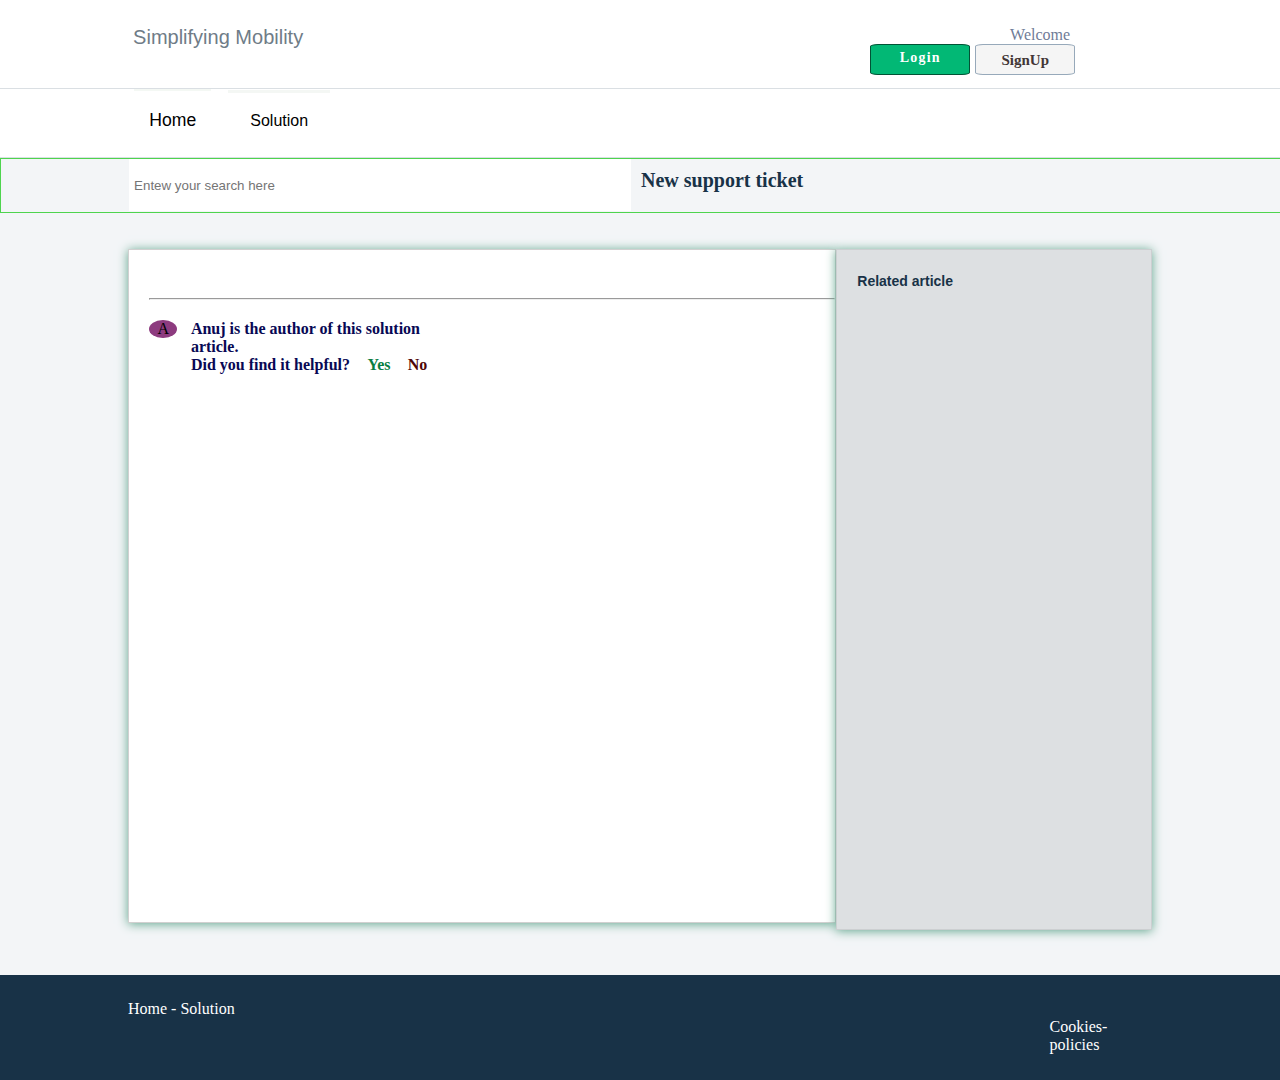
<file: FAQ/solution.html>
<!DOCTYPE html>
<html lang="en">
<head>
    <meta charset="UTF-8">
    <meta http-equiv="X-UA-Compatible" content="IE=edge">
    <meta name="viewport" content="width=device-width, initial-scale=1.0">
    <title>Solution</title>
	<link rel="stylesheet" href="https://use.fontawesome.com/releases/v5.15.3/css/all.css" integrity="sha384-SZXxX4whJ79/gErwcOYf+zWLeJdY/qpuqC4cAa9rOGUstPomtqpuNWT9wdPEn2fk" crossorigin="anonymous">
    
	<link rel="stylesheet" href="solution.css">

</head>
<body>
    


    <div id="main">       <!-- main body start -->
           

            <div id="top">             <!-- heaqding  -->
                <div id="topbox1">                      
                    <p>Simplifying Mobility</p> 
                </div>

				

                <div id="topbox2">         <!-- heaDING Box2 -->
                   
                    <p id="abc98">Welcome</p>
					
					<div id="juggad1">

						<div id="login-btn"> <p>Login</p></div>
						<div id="login-btn2"> <p>SignUp</p></div>

					</div>

                </div>

				
            </div>
			

			 <div id="voldermart">
				<button id="abc1">Home</button>
				<button id="abc2">Solution</button>
			</div>



             <div id="display-cont">
                
                <div id="searchbox">
                    <input type="text" id=" searchbox1"  placeholder="Entew your search here">
                </div>

                <div id="alpha">
                    <a id="newTicket" href="./addTicket.html"> <i class="fas fa-plus-square"></i>  New support ticket</a>
                    
                </div>

             </div>
            


             <div id="displayscreen">

                <div id="dismain">

                    <div id="questionanswer">

                        <p id="sourceofQues" style="color: rgb(31, 31, 175);"></p>
                        <h1 id="questions"></h1> 
                        <p id="creator"></p>
                        <p id="time"></p>
                        <hr>
                        <h2 id="answers"></h2>
                  
                        <div id="new-sec">
                            <div id="circle"> <center>A</center></div>
                            <div id="circle1">
                                
                                <p>Anuj is the author of this solution article.</p>
                                <p>Did you find it helpful? <span id="yes">Yes</span> <span id="no">No</span></p>
                                <p id="userreaction"></p>
                                <div id="dekha"></div>
                            </div>
                            
                            

                        </div>
                        


                    </div>

                    <div id="quest">

                    <h2 id="related">Related article</h2>
                        
                    <p id="ans1"></p>
                    <p id="ans2"></p>
                    <p id="ans3"></p>
                    <p id="ans4"></p>
                    <p id="ans5"></p>
                    <p id="ans6"></p>
                    <p id="ans7"></p>
                    <p id="ans8"></p>
                    <p id="ans9"></p>
                    <p id="ans10"></p>




                    </div>

                </div>


             </div>





            
            <div id="root">   
                
                
               <div>
                   <p>Home - Solution</p> 
               </div>


               <!-- fgchu -->
               <div id="overlay" onclick="off()">
  							<div id="text">
								  <div id="white-board">
<pre>	
<h2>Why we love Cookies</h2>
<hr>
<p>
   We use cookies to try and give you a better experience in 
   Freshdesk.</p>
<p>
   You can learn more about what kind of cookies we use, why, 
   and how from our Privacy Policy. If you hate cookies, or are 
   just on a diet, you can disable them altogether too. Just note 
   that the Freshdesk service is pretty big on some cookies (we love 
   the choco-chip ones), and some portions of Freshdesk may not work properly 
   if you disable cookies.
</p> 
<p>
   We’ll also assume you agree to the way we use cookies and are ok with it 
   as described in our Privacy Policy, unless you choose to disable them 
   altogether through your browser.
</p></pre>
								  </div>
							  </div>
				</div>
                    <!-- fvhibj -->
               <div id="cookies">
                    <p id="end" onclick="on()">Cookies-policies</p>   
               </div>
                
            </div>


            <!-- main body end -->
    </div>




</body>
</html>




<script src="solution.js"></script>
</file>
<file: FAQ/style.css>
* {
    margin: 0%;
    padding: 0%;
    
}

input {
    width: 37%;
    padding: 1%;
    margin: 1%;
    margin-left: 0%;
    border: 1px solid rgb(204, 202, 199);
    font-family: Source Sans Pro,Helvetica,Arial,sans-serif;

}
#search
{
    margin-left: -4.9%;
    padding: 1.1%;
    padding-top: 0%;
    color: grey;  
}
#search:hover
{
    border: 0.2px solid rgb(255, 255, 255);
}
input:focus
{
    box-shadow: 0px 1px 10px rgb(44, 158, 116);
    outline: transparent;
}

li {
    margin-left: 3%;
    list-style-image: url('./import_contacts_black_18dp.svg');
}

body {
    overflow-x: hidden;
    background-color: rgb(243, 245, 247);
}

#main {
    /*        <!-- main body start  */
    width: 100vw;
    margin: 0%;
    background-color: rgb(243, 245, 247);
    padding: 0%;
    display: flex;
    flex-direction: column;
}

#top

/*         heading-box */
    {
    width: 100%;
    height: 35%;

    padding-bottom: 1%;
    padding-top: 3%;
    background-color: white;
    color: rgb(111, 124, 151);


    display: flex;
    flex-flow: row wrap;
    border-bottom: 1px solid #DADFE3;
}



#top2

/* after heading */
    {
    width: 100%;
    margin: 0% 2%;
    margin-top: 1%;
    margin-left: 12.5%;
    color: rgb(24, 50, 71);
    font-size: x-large;
    background-color: rgb(243, 245, 247);
    display: flex;
    flex-flow: column;
    
}

#topbox1 {
    width: 90% !important;
    margin-left: 6%;
    margin-right: 12%;
    font-family: Poppins, Helvetica, sans-serif;
    color: rgb(111, 124, 135);
    color: #6f7c87;
    font-size: 22px;
    margin-bottom: 2%;
    font-weight: lighter;
    width: 40% !important;
}

#topbox1>p {
    width: 100% !important;
    margin-left: 11%;
}

#topbox2 {
    width: 40%;
    margin-left: -14%;
    height: 100%;
    display: flex;
    flex-direction: column;
}

#abc98 {
    text-align: end;
    padding: 0%;
    padding-right: 1%;

}

a {
    font-size: 14px;
    color: #183247;
    line-height: 1.6;
    font-weight: normal;
    text-decoration: none;
}

.rnd {
    font-size: 17px;
}

#onetop2 {
    font-size: 24px;
    line-height: 26px;
    font-family: Poppins, Helvetica, sans-serif;
    font-weight: normal;
    color: #183247;
}

#stem

/*   3  stem after 2nd top  */
    {
    width: 60%;
    margin: 1.5% 5%;
    margin-left: 10%;
    background-color: white;
    box-shadow: 0px 1px 10px rgb(205, 211, 209);
    display: flex;
    flex-flow: column;
    
    border: 1px solid #dadfe3;

}

#stem-box {
    width: 98%;
    display: flex;
    padding-left: 4%;

    flex-flow: row wrap;
}

#stem-bottom {
    font-weight: 600;
    letter-spacing: 0.2px;
    font-family: Poppins, Helvetica, sans-serif;
    color: #183247;
    margin-left: 5%;
    padding-bottom: 5%;
}

span {
    color: gray;
    font-weight: lighter;
}

@media only screen and (max-width: 889px) {

    #stem-box {
        width: 98%;
        display: flex;
        flex-flow: column wrap;
    }

    #topbox1 {
        width: 90% !important;
    }

    #topbox1>p {
        margin-top: 3%;
        margin-left: 3.5%;

    }

    #topbox2 {
        margin-left: 0%;
        margin-bottom: 3%;
    }

    #abc98 {
        text-align: start;
        padding-left: 8%;
    }

    #juggad1 {
        margin-top: 4%;
        margin-left: -51.85%;
    }

    #login-btn>p {
        font-size: 12px !important;
        width: 90%;
    }

    #login-btn2>p {
        font-size: 11px !important;
        padding-top: 1%;
    }



}


#stem-box>div {
    width: 48%;
    padding: 1%;
}

#stem-box>div:nth-child() {
    width: 48%;
    padding-top: 0%;
    margin-top: 0%;
}

#root {

    height: 8vh;
    background-color: #183247;
    padding: 2% 10%;
    border: 0;
    color: #fff;

}

#last
{
    text-align: end;
}

#search {

    background-color: honeydew;
}

#nnd_line_2nd {
    margin-left: 3%;
   
    margin-top: 2%;
    margin-bottom: 1%;
}

#nnd_line_1st {
    margin-left: 0.5%;
}

#login-btn {
    margin-left: 60%;
    margin-right: 1%;
    color: white;
    width: 20%;

    padding: 1%;
    background-color: rgb(2, 184, 117);
    border: solid 1px #015335;
    
    text-align: center;
    font-size: 14px;
    font-weight: 600;
    border-radius: 8%;
    
}
#dummy
{
    width: 2%;
    border: transparent;
}

#login-btn:hover {
    background-color: rgb(44, 158, 116);
}

#login-btn2:hover {
    background-color: rgb(192, 190, 190);
}

#login-btn2 {
    
    font-family: Poppins,Helvetica,sans-serif;
    width: 15%;
    margin-left: -2%;
    font-weight: 600;
    font-size: 12px;
    padding: 0.5%;
    padding-top: 1.5%;
    text-align: center;
    font-size: 13px;
    background-color: whitesmoke;
    color: rgb(66, 54, 54);
    border: solid 1px #97a9ba;
    border-radius: 8%;
}

#juggad1 {
    width: 100%;
    display: grid;
    display: inline-flex;
    

}

#heading-k {
    padding-top: 3%;
    padding-bottom: 3%;
    padding-left: 4%;
    font-weight: bold;
    color:rgb(24, 50, 71);

    font-weight: 600;
    font-size: 22px;

    line-height: 26px;
    font-family: Poppins, Helvetica, sans-serif;

}

#heading-k2 {
    margin-left: 4%;
    margin-right: 4%;
    color: #9aa1a6;
    font-size: 18px;
    border-bottom: solid 1px #02B875;
    font-family: Poppins, Helvetica, sans-serif;
    font-weight: normal;
    line-height: 30.625px;
}

#heading-k223 {
    margin-left: 4%;
    margin-right: 4%;
    color: rgb(151, 148, 148);
    /* border-bottom: 1px solid rgb(38, 138, 38); */

    font-size: 18px;
    font-family: Poppins, Helvetica, sans-serif;
    font-weight: normal;

}

#heading-k22 {
    border-bottom: 1px solid rgb(38, 138, 38);
}


.sub-head {
    font-size: 16px;
    font-weight: 600;
    letter-spacing: 0.2px;
    font-family: Poppins, Helvetica, sans-serif;
    color: #183247;
    line-height: 28.4375px;
}

.extra-feat {
    font-size: 13px;
    color: #2753d7;
    padding-left: 6%;
}

#voldermart {
    clear: both;
    background-color: white;
    box-shadow: 0 1px 2px 0 rgb(63 63 68 / 15%);
    border-bottom: 1px solid #DADFE3;
}

#abc1 {
    background-color: white;
    width: 6%;
    margin-left: 10.5%;
    margin-bottom: 2%;
    padding-top: 1.5%;
    font-size: 110%;
    border: 0px;
    border-top: 2px solid rgb(244, 248, 244);
    border-top: 2px solid rgb(2, 184, 117);
}

#abc1:hover {
    border-top: 2px solid green;
}

#abc2 {
    background-color: white;
    width: 8%;
    margin-left: 1%;
    padding-top: 1.5%;
    font-size: 100%;
    border: 0px;
    border-top: 3px solid rgb(244, 247, 244);
}

#abc2:hover {
    border-top: 2px solid green;
}



/*...................................... */

        /* //overlayEffect */

        #end
        {
            text-align: end;
        }
        #overlay {
            position: fixed;
            display: none;
            width: 100%;
            height: 100%;
            top: 0;
            left: 0;
            right: 0;
            bottom: 0;
            background-color: rgba(0, 0, 0, 0.5);
            z-index: 2;
            cursor: pointer;
        }

        #text {
            position: absolute;
            top: 50%;
            left: 50%;
            
            font-size: 12px;
            color: rgb(7, 0, 37);
            transform: translate(-50%, -50%);
            -ms-transform: translate(-50%, -50%);
        }


        #white-board
        {
            background-color:white;
            padding: 1%;
        }
       
        #heading-k22
        {
            padding-top: 2%;
            margin-left: -4%;
        }
        

        #lct
        {
           margin-top: 2% !important;
        }



#power-off{
    margin-top: 2vh;
    margin-left: 0.3vw;
    position: fixed;
    
}
</file>
<file: FAQ/solution.css>
* {
    margin: 0%;
    padding: 0%;
}





body {
    overflow-x: hidden;
    background-color: rgb(243, 245, 247);
}

#main {
    /*        <!-- main body start  */
    width: 100vw;
    height: 120vh;
    margin: 0%;
    background-color: rgb(243, 245, 247);
    padding: 0%;
    display: flex;
    flex-direction: column;
}

    #top
    {
    width: 100%;

    padding-bottom: 1%;
    padding-top: 2%;
    background-color: white;
    color: rgb(111, 124, 151);


    display: flex;
    flex-flow: row wrap;
    border-bottom: 1px solid #DADFE3;
}





#topbox1 {
    width: 53%;
    margin-left: 6%;
    margin-right: 12%;
    font-family: Poppins, Helvetica, sans-serif;
    color: rgb(111, 124, 135);
    color: #6f7c87;
    font-size: 20px;
    margin-bottom: 2%;
    font-weight: lighter;
    width: 40% !important;
}

#topbox1>p {
    width: 100% !important;
    margin-left: 11%;
}

#topbox2 {
    width: 40%;
    
    margin-left: -14%;
    height: 100%;
    display: flex;
    flex-direction: column;
}

#abc98 {
    text-align: end;
    padding: 0%;
    padding-right: 1%;

}

a {
    font-size: 14px;
    color: #183247;
    line-height: 1.6;
    font-weight: normal;
    text-decoration: none;
}

#voldermart {
    clear: both;
    height: 7%;
    background-color: white;

    border-bottom: 1px solid #DADFE3;
}


#abc1 {
    background-color: white;
    width: 6%;
    margin-left: 10.5%;
    margin-bottom: 2%;
    padding-top: 1.5%;
    font-size: 110%;
    border: 0px;
    border-top: 2px solid rgb(244, 248, 244);
}

#abc1:hover {
    border-top: 2px solid green;
}

#abc2 {
    background-color: white;
    width: 8%;
    margin-left: 1%;
    padding-top: 1.5%;
    font-size: 100%;
    border: 0px;
    border-top: 3px solid rgb(244, 247, 244);
}

#abc2:hover {
    border-top: 2px solid green;
}



#display-cont
{
    width: 100%;
    height: 7%;
   border: 1px solid rgb(78, 212, 78);
    

    display: flex;
    flex-direction: row;
}

#display-cont > div:nth-child(1)
{
    width: 40%;
    height: 98%;
    margin-left: 10%;
}

#display-cont>div:nth-child(2) {
    width: 40%;
    height: 98%;
    display: flex;
    flex-direction: row;
}

#searchbox > input
{
    width: 97%;
    height: 100%;
    padding-left: 1%;
    border: 0px solid transparent;
}
input:focus
{
    outline: none;
}
#newTicket
{
    font-size: 20px;
    padding-top: 0.9%;
    font-weight: 600;
}
#dot
{
    color: white;
}
#plus
{
    background-color: #183247;
    font-size: 24px;
    font-weight: 900;
    color: white;
}
#displayscreen
{
    width: 100%;
    height: 100%;
    

}
#dismain
{
    width: 80%;
    height: 90%;
    margin: 2% auto;
    

    display: flex;
    flex-direction: row;

}

#questionanswer
{
    width: 70%;
    height: 95%;
    margin: 1% auto;
    border: 1px solid rgb(209, 208, 208);
    background-color: rgb(255, 255, 255);
    box-shadow: 0px 1px 10px rgb(95, 165, 140);

}
#quest
{
    width: 30%;
    height: 99%;
    margin: 1% auto;
    padding-left: 2%;
    background-color: #dde0e2;
    border: 1px solid #cccfd1;
    box-shadow: 0px 1px 10px rgb(95, 165, 140);

}
#circle
{
    width: 4%;
    height: 30%;
    background-color: rgb(141, 59, 127);
    border-radius: 50% !important;
}
#circle1 > p
{
    font-size: 16px;
    color: rgb(8, 8, 84);
    font-weight: 700;
    margin-left: 5%;
}
#yes
{
    color: rgb(8, 125, 65);
    font-weight: 900;
    margin-left: 5%;
}
#no
{
    color: rgb(79, 5, 5);
    font-weight: 900;
    margin-left: 5%;
}
#root {

    height: 8vh;
    background-color: #183247;
    padding: 2% 10%;
    border: 0;
    color: #fff;
}

#userreaction
{
    margin-top: 4%;
    color: teal;
    font-size: 19px !important;
}
#dekha > button
{

    background-color: rgb(2, 184, 117);
    border: solid 1px #015335;
    margin: 1% auto;
}
#dekha>textarea
{
    text-align: center;
    box-shadow: 0px 1px 10px rgb(150, 204, 185);
    padding: 1%;
    outline: transparent;
}
#nnd_line_1st {
    margin-left: 0.5%;
}

#login-btn {
    margin-left: 60%;
    margin-right: 1%;
    color: white;
    width: 20%;
    padding: 1%;
    background-color: rgb(2, 184, 117);
    border: solid 1px #015335;
    letter-spacing: 1.2px;
    text-align: center;
    font-size: 14px;
    font-weight: 600;
    border-radius: 8%;
}

#login-btn:hover {
    background-color: rgb(44, 158, 116);
}

#login-btn2:hover {
    background-color: rgb(192, 190, 190);
}

#login-btn2 {
    width: 20%;
    font-weight: 600;
    font-size: 12px;
    padding: 1%;
    padding-top: 1.5%;
    text-align: center;
    font-size: 15px;
    background-color: whitesmoke;
    color: rgb(66, 54, 54);
    border: solid 1px #97a9ba;
    border-radius: 8%;
}

#juggad1 {
    width: 100%;

    display: grid;
    display: flex;
    flex-direction: row;

}


#questionanswer
{
    padding-left: 2%;
    padding-top: 2%;
}
#sourceofQue
{
    font-size: 14.5px;
    line-height: 21.875px;
    color: #183247;
    padding: 0.6%;
}

#questions
{
    font-weight: 600;
    font-size: 22px;
    padding: 1%;
    padding-left: 0%;
    padding-bottom: 0%;
    font-family: Poppins,Helvetica,sans-serif;
    color: #183247;
}
#creator
{
        font-family: Source Sans Pro,Helvetica,Arial,sans-serif;
        font-size: 14px;
        line-height: 21.875px;
        color: #183247;
}
#time
{
        font-family: Source Sans Pro,Helvetica,Arial,sans-serif;
        font-size: 14px;
        line-height: 21.875px;
        color: #183247;
        padding-bottom: 3%;
}
#answers
{
        font-family: Source Sans Pro,
        Helvetica,
        Arial,
        sans-serif;
        font-size: 14px;
        line-height: 21.875px;
        color: #183247;
        padding: 1.5%;
        padding-left: 0%;            
}
li {
    
    list-style-image: url('/import_contacts_black_18dp.svg');
}
#related
{
        font-family: Source Sans Pro,
        Helvetica,
        Arial,
        sans-serif;
        font-size: 14px;
        line-height: 21.875px;
        padding-top: 7%;
        color: #183247;

}
#ans1,#ans2,#ans3,#ans4,#ans5,#ans6,#ans7,#ans8,#ans9,#ans10
{
        font-family: Source Sans Pro,Helvetica,Arial,sans-serif;
        font-size: 14px;
        line-height: 21.875px;
        color: #183247;
        padding: 0.7%;
}



        /* //overlayEffect */

        #overlay {
            position: fixed;
            display: none;
            width: 100%;
            height: 100%;
            top: 0;
            left: 0;
            right: 0;
            bottom: 0;
            background-color: rgba(0, 0, 0, 0.5);
            z-index: 2;
            cursor: pointer;
        }

        #text {
            position: absolute;
            top: 50%;
            left: 50%;

            font-size: 12px;
            color: rgb(7, 0, 37);
            transform: translate(-50%, -50%);
            -ms-transform: translate(-50%, -50%);
        }


        #white-board {
            background-color: white;
            padding: 1%;
        }

        #root {

            height: 8vh;
            background-color: #183247;
            padding: 2% 10%;
            border: 0;
            color: #fff;

            display: flex;
            flex-flow: row wrap;
        }

        #cookies {
            color: #fff;
            margin-left: 90%;
        }


        #circle
        {
            border-radius: 0%;
        }

        #new-sec
        {
            display: flex;
            flex-direction: row;
        }
</file>
